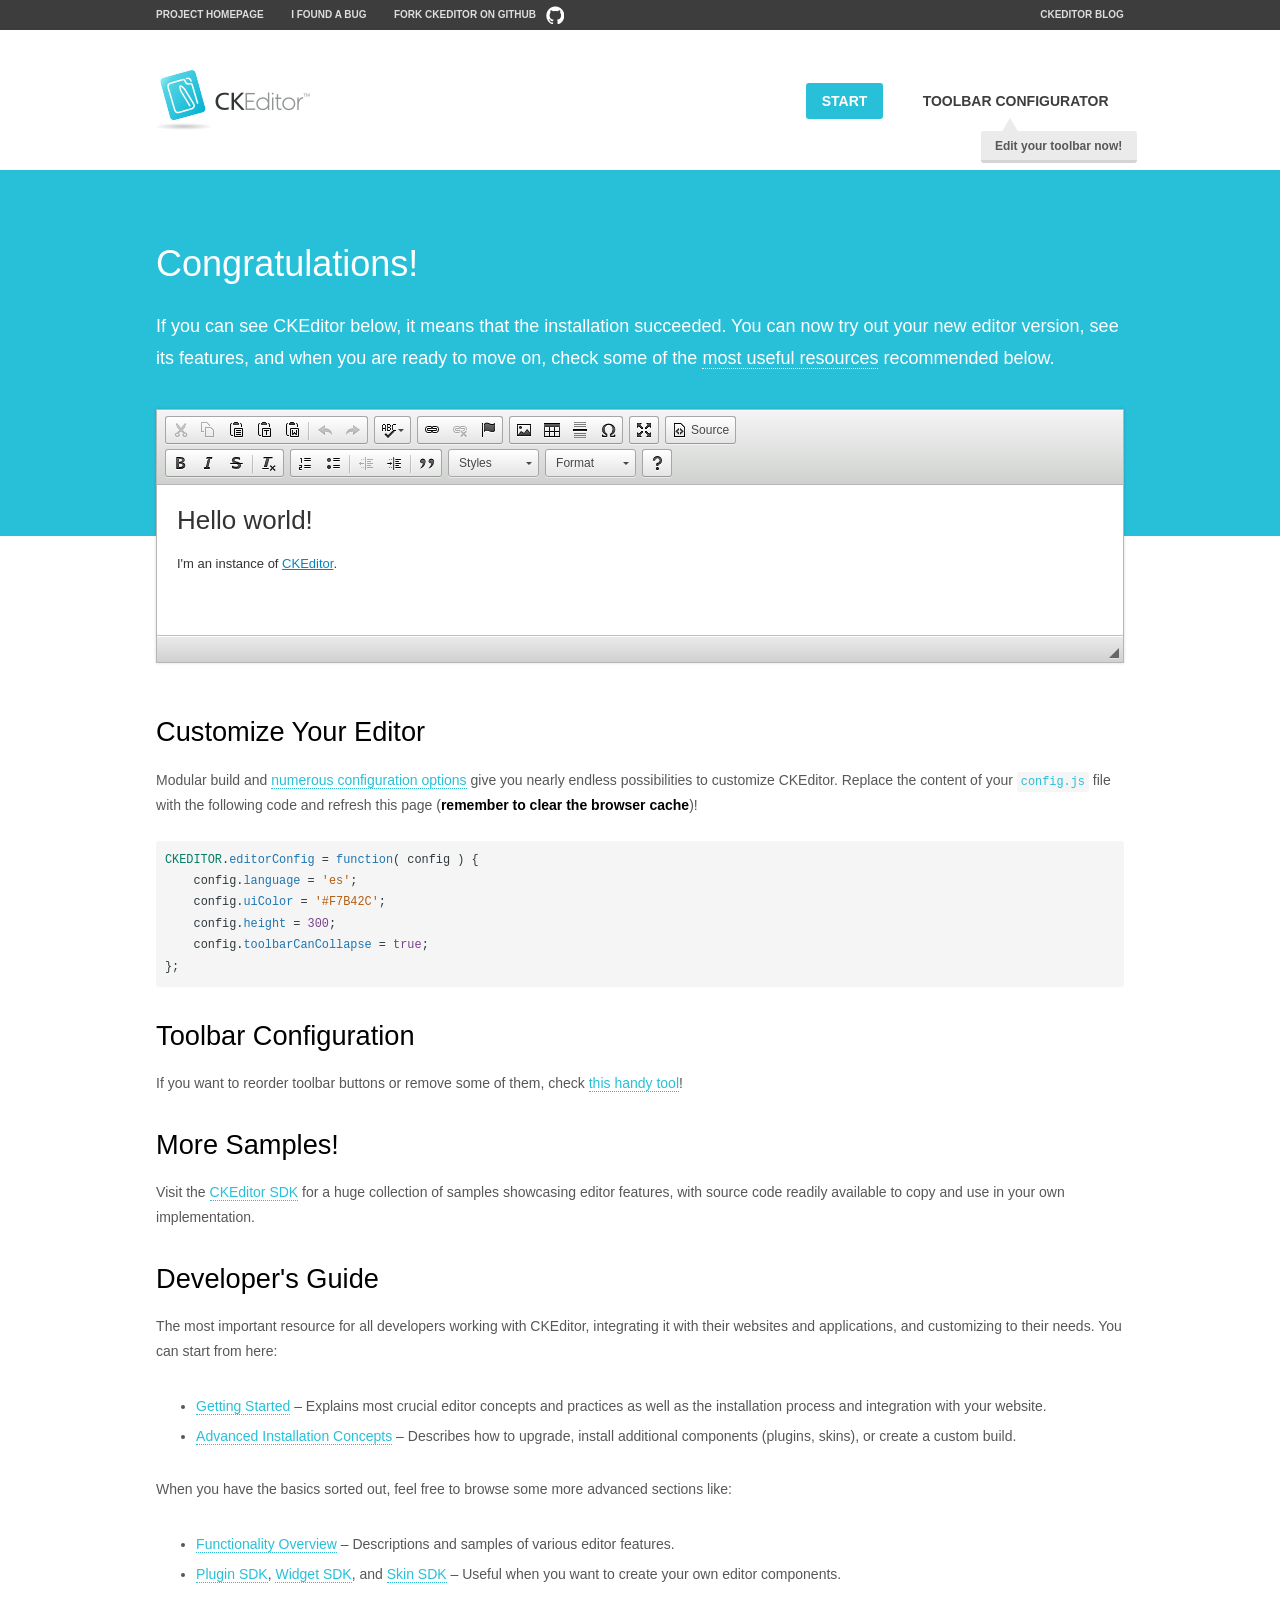
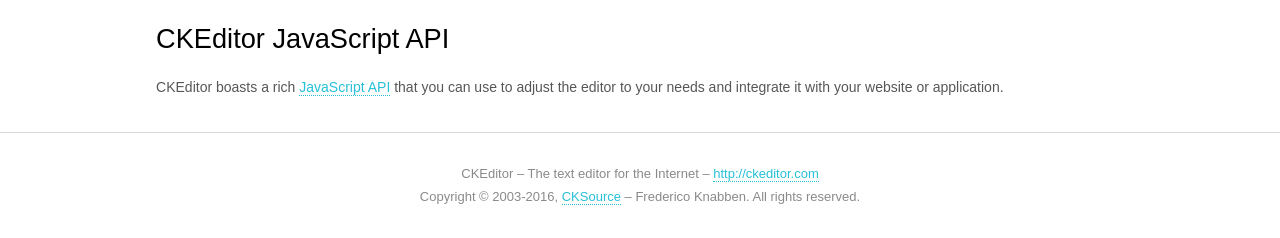
<file: Dashboard/plugins/ckeditor/samples/index.html>
<!DOCTYPE html>
<!--
Copyright (c) 2003-2016, CKSource - Frederico Knabben. All rights reserved.
For licensing, see LICENSE.md or http://ckeditor.com/license
-->
<html>
<head>
	<meta charset="utf-8">
	<title>CKEditor Sample</title>
	<script src="../ckeditor.js"></script>
	<script src="js/sample.js"></script>
	<link rel="stylesheet" href="css/samples.css">
	<link rel="stylesheet" href="toolbarconfigurator/lib/codemirror/neo.css">
</head>
<body id="main">

<nav class="navigation-a">
	<div class="grid-container">
		<ul class="navigation-a-left grid-width-70">
			<li><a href="http://ckeditor.com">Project Homepage</a></li>
			<li><a href="http://dev.ckeditor.com/">I found a bug</a></li>
			<li><a href="http://github.com/ckeditor/ckeditor-dev" class="icon-pos-right icon-navigation-a-github">Fork CKEditor on GitHub</a></li>
		</ul>
		<ul class="navigation-a-right grid-width-30">
			<li><a href="http://ckeditor.com/blog-list">CKEditor Blog</a></li>
		</ul>
	</div>
</nav>

<header class="header-a">
	<div class="grid-container">
		<h1 class="header-a-logo grid-width-30">
			<a href="index.html"><img src="img/logo.png" alt="CKEditor Sample"></a>
		</h1>

		<nav class="navigation-b grid-width-70">
			<ul>
				<li><a href="index.html" class="button-a button-a-background">Start</a></li>
				<li><a href="toolbarconfigurator/index.html" class="button-a">Toolbar configurator <span class="balloon-a balloon-a-nw">Edit your toolbar now!</span></a></li>
			</ul>
		</nav>
	</div>
</header>

<main>
	<div class="adjoined-top">
		<div class="grid-container">
			<div class="content grid-width-100">
				<h1>Congratulations!</h1>
				<p>
					If you can see CKEditor below, it means that the installation succeeded.
					You can now try out your new editor version, see its features, and when you are ready to move on, check some of the <a href="#sample-customize">most useful resources</a> recommended below.
				</p>
			</div>
		</div>
	</div>
	<div class="adjoined-bottom">
		<div class="grid-container">
			<div class="grid-width-100">
				<div id="editor">
					<h1>Hello world!</h1>
					<p>I'm an instance of <a href="http://ckeditor.com">CKEditor</a>.</p>
				</div>
			</div>
		</div>
	</div>

	<div class="grid-container">
		<div class="content grid-width-100">
			<section id="sample-customize">
				<h2>Customize Your Editor</h2>
				<p>Modular build and <a href="http://docs.ckeditor.com/#!/guide/dev_configuration">numerous configuration options</a> give you nearly endless possibilities to customize CKEditor. Replace the content of your <code><a href="../config.js">config.js</a></code> file with the following code and refresh this page (<strong>remember to clear the browser cache</strong>)!</p>
		<pre class="cm-s-neo CodeMirror"><code><span style="padding-right: 0.1px;"><span class="cm-variable">CKEDITOR</span>.<span class="cm-property">editorConfig</span> <span class="cm-operator">=</span> <span class="cm-keyword">function</span>( <span class="cm-def">config</span> ) {</span>
<span style="padding-right: 0.1px;"><span class="cm-tab">	</span><span class="cm-variable-2">config</span>.<span class="cm-property">language</span> <span class="cm-operator">=</span> <span class="cm-string">'es'</span>;</span>
<span style="padding-right: 0.1px;"><span class="cm-tab">	</span><span class="cm-variable-2">config</span>.<span class="cm-property">uiColor</span> <span class="cm-operator">=</span> <span class="cm-string">'#F7B42C'</span>;</span>
<span style="padding-right: 0.1px;"><span class="cm-tab">	</span><span class="cm-variable-2">config</span>.<span class="cm-property">height</span> <span class="cm-operator">=</span> <span class="cm-number">300</span>;</span>
<span style="padding-right: 0.1px;"><span class="cm-tab">	</span><span class="cm-variable-2">config</span>.<span class="cm-property">toolbarCanCollapse</span> <span class="cm-operator">=</span> <span class="cm-atom">true</span>;</span>
<span style="padding-right: 0.1px;">};</span></code></pre>
			</section>

			<section>
				<h2>Toolbar Configuration</h2>
				<p>If you want to reorder toolbar buttons or remove some of them, check <a href="toolbarconfigurator/index.html">this handy tool</a>!</p>
			</section>

			<section>
				<h2>More Samples!</h2>
				<p>Visit the <a href="http://sdk.ckeditor.com">CKEditor SDK</a> for a huge collection of samples showcasing editor features, with source code readily available to copy and use in your own implementation.</p>
			</section>

			<section>
				<h2>Developer's Guide</h2>
				<p>The most important resource for all developers working with CKEditor, integrating it with their websites and applications, and customizing to their needs. You can start from here:</p>
				<ul>
					<li><a href="http://docs.ckeditor.com/#!/guide/dev_installation">Getting Started</a> &ndash; Explains most crucial editor concepts and practices as well as the installation process and integration with your website.</li>
					<li><a href="http://docs.ckeditor.com/#!/guide/dev_advanced_installation">Advanced Installation Concepts</a> &ndash; Describes how to upgrade, install additional components (plugins, skins), or create a custom build.</li>
				</ul>
					<p>When you have the basics sorted out, feel free to browse some more advanced sections like:</p>
				<ul>
					<li><a href="http://docs.ckeditor.com/#!/guide/dev_features">Functionality Overview</a> &ndash; Descriptions and samples of various editor features.</li>
					<li><a href="http://docs.ckeditor.com/#!/guide/plugin_sdk_intro">Plugin SDK</a>, <a href="http://docs.ckeditor.com/#!/guide/widget_sdk_intro">Widget SDK</a>, and <a href="http://docs.ckeditor.com/#!/guide/skin_sdk_intro">Skin SDK</a> &ndash; Useful when you want to create your own editor components.</li>
				</ul>
			</section>

			<section>
				<h2>CKEditor JavaScript API</h2>
				<p>CKEditor boasts a rich <a href="http://docs.ckeditor.com/#!/api">JavaScript API</a> that you can use to adjust the editor to your needs and integrate it with your website or application.</p>
			</section>
		</div>
	</div>
</main>

<footer class="footer-a grid-container">
	<div class="grid-container">
		<p class="grid-width-100">
			CKEditor &ndash; The text editor for the Internet &ndash; <a class="samples" href="http://ckeditor.com/">http://ckeditor.com</a>
		</p>
		<p class="grid-width-100" id="copy">
			Copyright &copy; 2003-2016, <a class="samples" href="http://cksource.com/">CKSource</a> &ndash; Frederico Knabben. All rights reserved.
		</p>
	</div>
</footer>
<script>
	initSample();
</script>

</body>
</html>
</file>
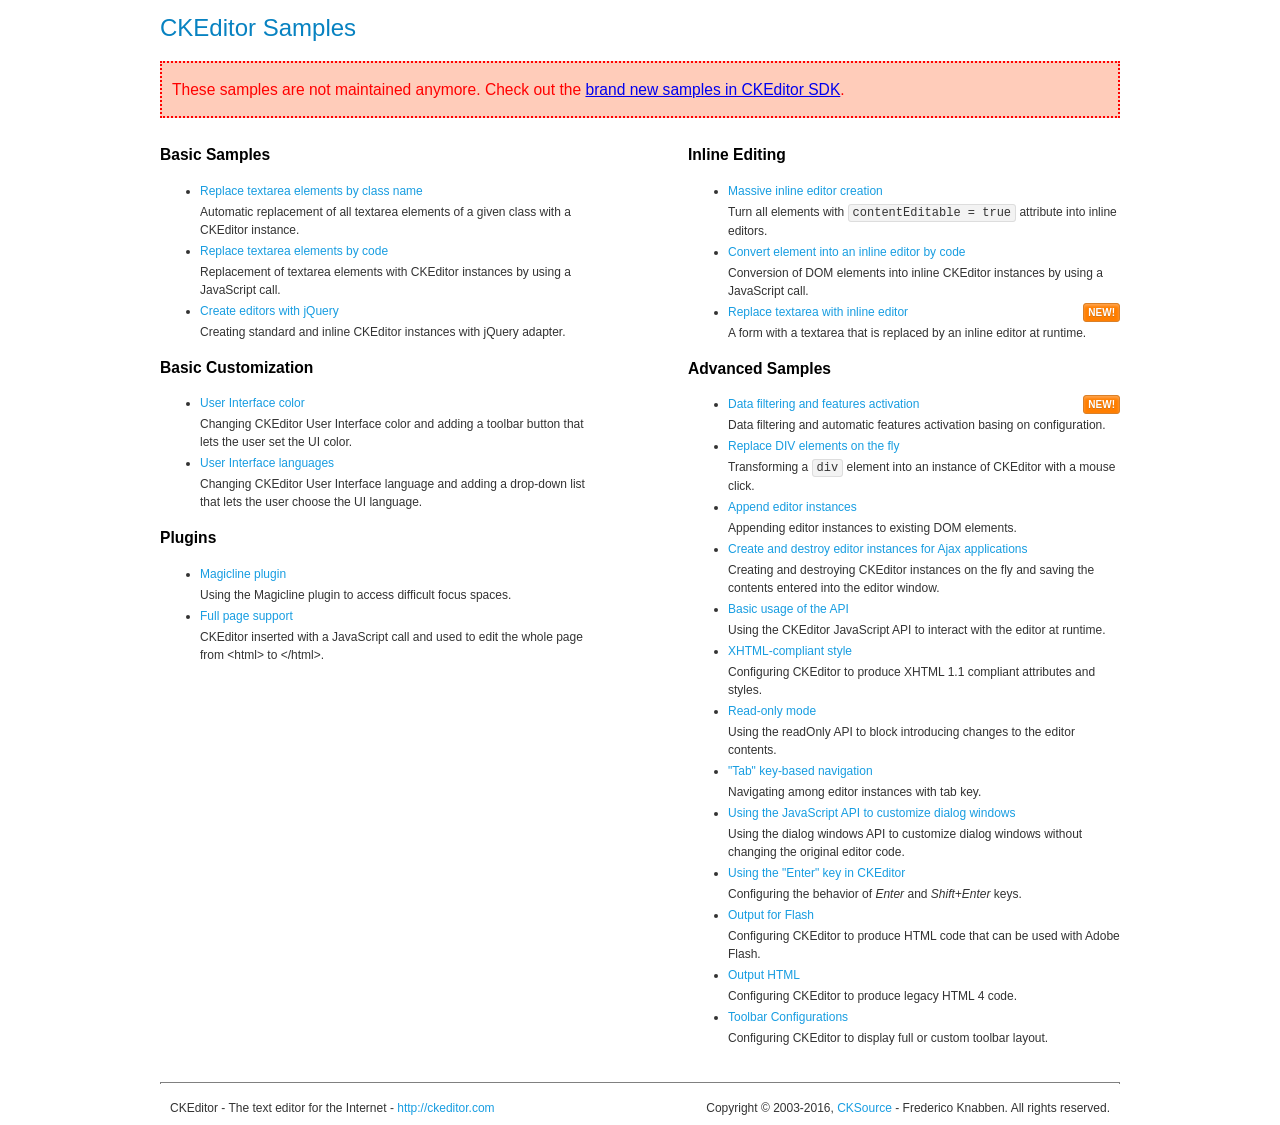
<file: Dashboard/plugins/ckeditor/samples/old/index.html>
<!DOCTYPE html>
<!--
Copyright (c) 2003-2016, CKSource - Frederico Knabben. All rights reserved.
For licensing, see LICENSE.md or http://ckeditor.com/license
-->
<html>
<head>
	<meta charset="utf-8">
	<title>CKEditor Samples</title>
	<link rel="stylesheet" href="sample.css">
</head>
<body>
	<h1 class="samples">
		CKEditor Samples
	</h1>
	<div class="warning deprecated">
		These samples are not maintained anymore. Check out the <a href="http://sdk.ckeditor.com/">brand new samples in CKEditor SDK</a>.
	</div>
	<div class="twoColumns">
		<div class="twoColumnsLeft">
			<h2 class="samples">
				Basic Samples
			</h2>
			<dl class="samples">
				<dt><a class="samples" href="replacebyclass.html">Replace textarea elements by class name</a></dt>
				<dd>Automatic replacement of all textarea elements of a given class with a CKEditor instance.</dd>

				<dt><a class="samples" href="replacebycode.html">Replace textarea elements by code</a></dt>
				<dd>Replacement of textarea elements with CKEditor instances by using a JavaScript call.</dd>

				<dt><a class="samples" href="jquery.html">Create editors with jQuery</a></dt>
				<dd>Creating standard and inline CKEditor instances with jQuery adapter.</dd>
			</dl>

			<h2 class="samples">
				Basic Customization
			</h2>
			<dl class="samples">
				<dt><a class="samples" href="uicolor.html">User Interface color</a></dt>
				<dd>Changing CKEditor User Interface color and adding a toolbar button that lets the user set the UI color.</dd>

				<dt><a class="samples" href="uilanguages.html">User Interface languages</a></dt>
				<dd>Changing CKEditor User Interface language and adding a drop-down list that lets the user choose the UI language.</dd>
			</dl>


			<h2 class="samples">Plugins</h2>
<dl class="samples">
<dt><a class="samples" href="magicline/magicline.html">Magicline plugin</a></dt>
<dd>Using the Magicline plugin to access difficult focus spaces.</dd>

<dt><a class="samples" href="wysiwygarea/fullpage.html">Full page support</a></dt>
<dd>CKEditor inserted with a JavaScript call and used to edit the whole page from &lt;html&gt; to &lt;/html&gt;.</dd>
</dl>
		</div>
		<div class="twoColumnsRight">
			<h2 class="samples">
				Inline Editing
			</h2>
			<dl class="samples">
				<dt><a class="samples" href="inlineall.html">Massive inline editor creation</a></dt>
				<dd>Turn all elements with <code>contentEditable = true</code> attribute into inline editors.</dd>

				<dt><a class="samples" href="inlinebycode.html">Convert element into an inline editor by code</a></dt>
				<dd>Conversion of DOM elements into inline CKEditor instances by using a JavaScript call.</dd>

				<dt><a class="samples" href="inlinetextarea.html">Replace textarea with inline editor</a> <span class="new">New!</span></dt>
				<dd>A form with a textarea that is replaced by an inline editor at runtime.</dd>

				
			</dl>

			<h2 class="samples">
				Advanced Samples
			</h2>
			<dl class="samples">
				<dt><a class="samples" href="datafiltering.html">Data filtering and features activation</a> <span class="new">New!</span></dt>
				<dd>Data filtering and automatic features activation basing on configuration.</dd>

				<dt><a class="samples" href="divreplace.html">Replace DIV elements on the fly</a></dt>
				<dd>Transforming a <code>div</code> element into an instance of CKEditor with a mouse click.</dd>

				<dt><a class="samples" href="appendto.html">Append editor instances</a></dt>
				<dd>Appending editor instances to existing DOM elements.</dd>

				<dt><a class="samples" href="ajax.html">Create and destroy editor instances for Ajax applications</a></dt>
				<dd>Creating and destroying CKEditor instances on the fly and saving the contents entered into the editor window.</dd>

				<dt><a class="samples" href="api.html">Basic usage of the API</a></dt>
				<dd>Using the CKEditor JavaScript API to interact with the editor at runtime.</dd>

				<dt><a class="samples" href="xhtmlstyle.html">XHTML-compliant style</a></dt>
				<dd>Configuring CKEditor to produce XHTML 1.1 compliant attributes and styles.</dd>

				<dt><a class="samples" href="readonly.html">Read-only mode</a></dt>
				<dd>Using the readOnly API to block introducing changes to the editor contents.</dd>

				<dt><a class="samples" href="tabindex.html">"Tab" key-based navigation</a></dt>
				<dd>Navigating among editor instances with tab key.</dd>


				
<dt><a class="samples" href="dialog/dialog.html">Using the JavaScript API to customize dialog windows</a></dt>
<dd>Using the dialog windows API to customize dialog windows without changing the original editor code.</dd>

<dt><a class="samples" href="enterkey/enterkey.html">Using the &quot;Enter&quot; key in CKEditor</a></dt>
<dd>Configuring the behavior of <em>Enter</em> and <em>Shift+Enter</em> keys.</dd>

<dt><a class="samples" href="htmlwriter/outputforflash.html">Output for Flash</a></dt>
<dd>Configuring CKEditor to produce HTML code that can be used with Adobe Flash.</dd>

<dt><a class="samples" href="htmlwriter/outputhtml.html">Output HTML</a></dt>
<dd>Configuring CKEditor to produce legacy HTML 4 code.</dd>

<dt><a class="samples" href="toolbar/toolbar.html">Toolbar Configurations</a></dt>
<dd>Configuring CKEditor to display full or custom toolbar layout.</dd>

			</dl>
		</div>
	</div>
	<div id="footer">
		<hr>
		<p>
			CKEditor - The text editor for the Internet - <a class="samples" href="http://ckeditor.com/">http://ckeditor.com</a>
		</p>
		<p id="copy">
			Copyright &copy; 2003-2016, <a class="samples" href="http://cksource.com/">CKSource</a> - Frederico Knabben. All rights reserved.
		</p>
	</div>
</body>
</html>
</file>
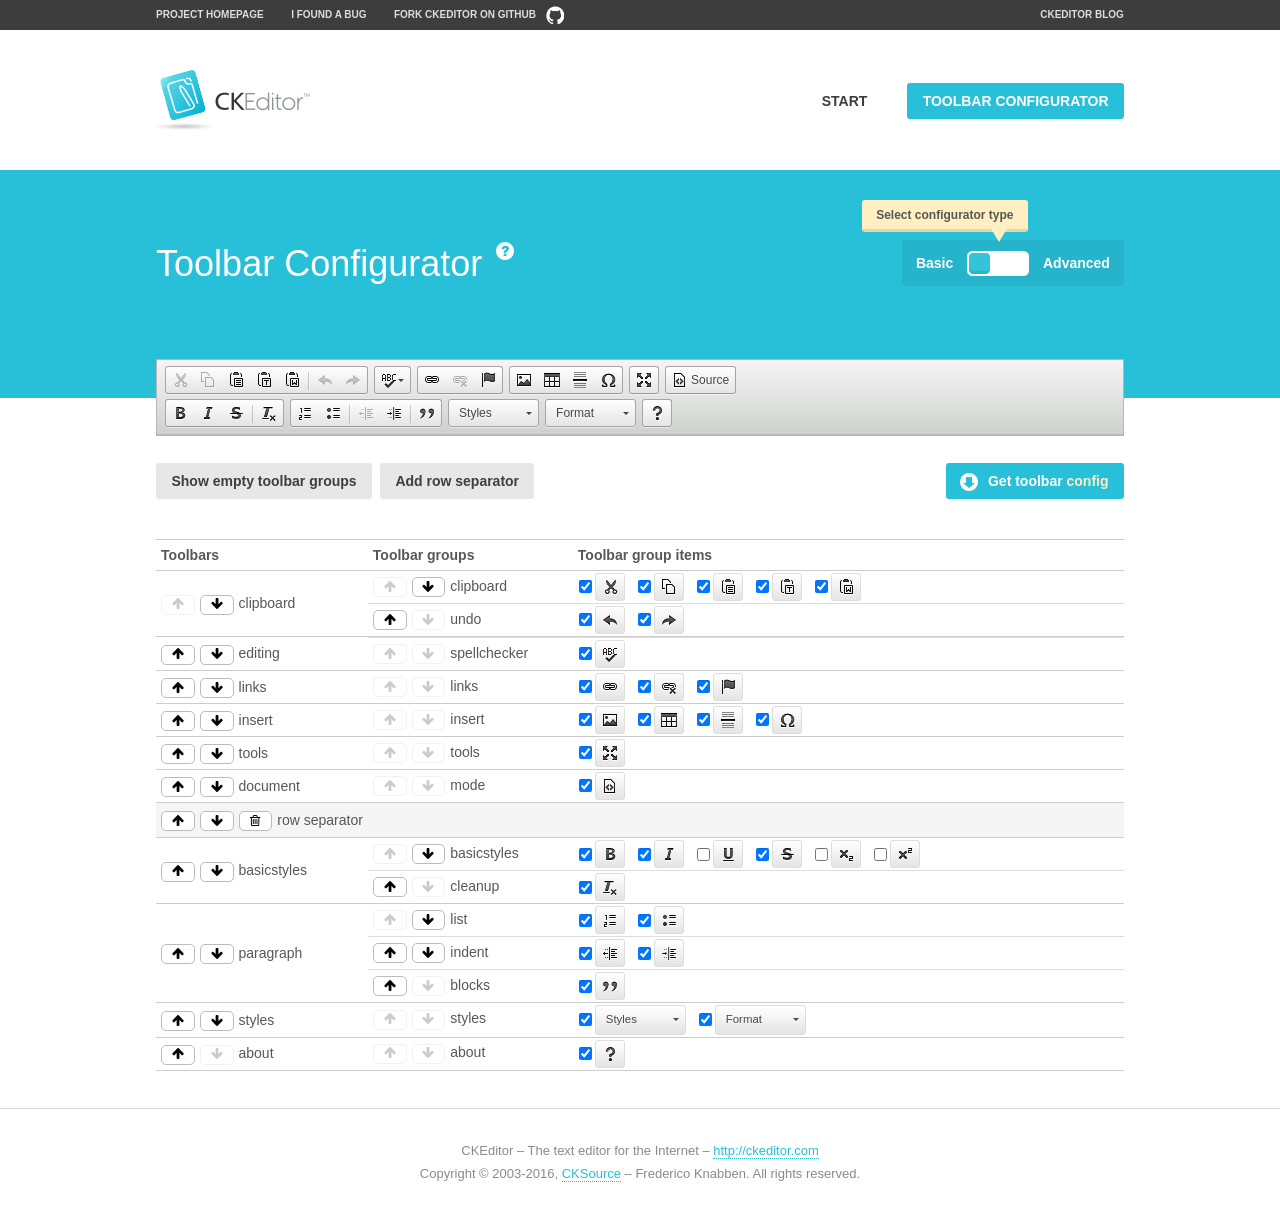
<file: Dashboard/plugins/ckeditor/samples/toolbarconfigurator/index.html>
<!DOCTYPE html>
<!--
Copyright (c) 2003-2016, CKSource - Frederico Knabben. All rights reserved.
For licensing, see LICENSE.md or http://ckeditor.com/license
-->
<!--[if IE 8]><html class="ie8"><![endif]-->
<!--[if gt IE 8]><html><![endif]-->
<!--[if !IE]><!--><html><!--<![endif]-->
<head>
	<meta charset="utf-8">
	<title>Toolbar Configurator</title>
	<script src="../../ckeditor.js"></script>
	<script>
		if ( CKEDITOR.env.ie && CKEDITOR.env.version < 9 )
			CKEDITOR.tools.enableHtml5Elements( document );
	</script>
	<link rel="stylesheet" href="lib/codemirror/codemirror.css">
	<link rel="stylesheet" href="lib/codemirror/show-hint.css">
	<link rel="stylesheet" href="lib/codemirror/neo.css">
	<link rel="stylesheet" href="css/fontello.css">
	<link rel="stylesheet" href="../css/samples.css">
</head>
<body id="toolbar">

<nav class="navigation-a">
	<div class="grid-container">
		<ul class="navigation-a-left grid-width-70">
			<li><a href="http://ckeditor.com">Project Homepage</a></li>
			<li><a href="http://dev.ckeditor.com/">I found a bug</a></li>
			<li><a href="http://github.com/ckeditor/ckeditor-dev" class="icon-pos-right icon-navigation-a-github">Fork CKEditor on GitHub</a></li>
		</ul>
		<ul class="navigation-a-right grid-width-30">
			<li><a href="http://ckeditor.com/blog-list">CKEditor Blog</a></li>
		</ul>
	</div>
</nav>

<header class="header-a">
	<div class="grid-container">
		<h1 class="header-a-logo grid-width-30">
			<a href="../index.html"><img src="../img/logo.png" alt="CKEditor Logo"></a>
		</h1>
		<nav class="navigation-b grid-width-70">
			<ul>
				<li><a href="../index.html"  class="button-a">Start</a></li>
				<li><a href="index.html"  class="button-a button-a-background">Toolbar configurator</a></li>
			</ul>
		</nav>
	</div>
</header>

<main>
	<div class="adjoined-top">
		<div class="grid-container">
			<div class="content grid-width-100">
				<div class="grid-container-nested">
					<h1 class="grid-width-60">
						Toolbar Configurator
						<a href="#help-content" type="button" title="Configurator help" id="help" class="button-a button-a-background button-a-no-text icon-pos-left icon-question-mark">Help</a>
					</h1>

					<div class="grid-width-40 grid-switch-magic">
						<div class="switch">
							<span class="balloon-a balloon-a-se">Select configurator type</span>
							<input type="radio" name="radio" data-num="1" id="radio-basic" />
							<input type="radio" name="radio" data-num="2" id="radio-advanced" />
							<label data-for="1" for="radio-basic">Basic</label>
							<span class="switch-inner">
								<span class="handler"></span>
							</span>
							<label data-for="2" for="radio-advanced">Advanced</label>
						</div>
					</div>
				</div>
			</div>
		</div>
	</div>
	<div class="adjoined-bottom">
		<div class="grid-container">
			<div class="grid-width-100">
				<div class="editors-container">
					<div id="editor-basic"></div>
					<div id="editor-advanced"></div>
				</div>
			</div>
		</div>
	</div>

	<div class="grid-container configurator">
		<div class="content grid-width-100">
			<div class="configurator">
				<div>
					<div id="toolbarModifierWrapper"></div>
				</div>
			</div>
		</div>
	</div>

	<div id="help-content">
		<div class="grid-container">
			<div class="grid-width-100">
				<h2>What Am I Doing Here?</h2>

				<div class="grid-container grid-container-nested">
					<div class="basic">
						<div class="grid-width-50">
							<p>Arrange <a href="http://docs.ckeditor.com/#!/api/CKEDITOR.config-cfg-toolbarGroups">toolbar groups</a>, toggle <a href="http://docs.ckeditor.com/#!/api/CKEDITOR.config-cfg-removeButtons">button visibility</a> according to your needs and get your toolbar configuration.</p>
							<p>You can replace the content of the <a href="../../config.js"><code>config.js</code></a> file with the generated configuration. If you already set some configuration options you will need to merge both configurations.</p>
						</div>
						<div class="grid-width-50">
							<p>Read more about different ways of <a href="http://docs.ckeditor.com/#!/guide/dev_configuration">setting configuration</a> and do not forget about <strong>clearing browser cache</strong>.</p>
							<p>Arranging toolbar groups is the recommended way of configuring the toolbar, but if you need more freedom you can use the <a href="#advanced">advanced configurator</a>.</p>
						</div>
					</div>
					<div class="advanced" style="display: none;">
						<div class="grid-width-50">
							<p>With this code editor you can edit your <a href="http://docs.ckeditor.com/#!/api/CKEDITOR.config-cfg-toolbar">toolbar configuration</a> live.</p>
							<p>You can replace the content of the <a href="../../config.js"><code>config.js</code></a> file with the generated configuration. If you already set some configuration options you will need to merge both configurations.</p>
						</div>
						<div class="grid-width-50">
							<p>Read more about different ways of <a href="http://docs.ckeditor.com/#!/guide/dev_configuration">setting configuration</a> and do not forget about <strong>clearing browser cache</strong>.</p>
						</div>
					</div>
				</div>

				<p class="grid-container grid-container-nested">
					<button type="button" class="help-content-close grid-width-100 button-a button-a-background">Got it. Let's play!</button>
				</p>
			</div>
		</div>
	</div>
</main>

<footer class="footer-a grid-container">
	<p class="grid-width-100">
		CKEditor &ndash; The text editor for the Internet &ndash; <a class="samples" href="http://ckeditor.com/">http://ckeditor.com</a>
	</p>
	<p class="grid-width-100" id="copy">
		Copyright &copy; 2003-2016, <a class="samples" href="http://cksource.com/">CKSource</a> &ndash; Frederico Knabben. All rights reserved.
	</p>
</footer>

<script src="lib/codemirror/codemirror.js"></script>
<script src="lib/codemirror/javascript.js"></script>
<script src="lib/codemirror/show-hint.js"></script>

<script src="js/fulltoolbareditor.js"></script>
<script src="js/abstracttoolbarmodifier.js"></script>
<script src="js/toolbarmodifier.js"></script>
<script src="js/toolbartextmodifier.js"></script>
<script src="../js/sf.js"></script>

<script>
	( function() {
		'use strict';

		var mode = ( window.location.hash.substr( 1 ) === 'advanced' ) ? 'advanced' : 'basic',
			configuratorSection = CKEDITOR.document.findOne( 'main > .grid-container.configurator' ),
			basicInstruction = CKEDITOR.document.findOne( '#help-content .basic' ),
			advancedInstruction = CKEDITOR.document.findOne( '#help-content .advanced' ),

			// Configurator mode switcher.
			modeSwitchBasic = CKEDITOR.document.getById( 'radio-basic' ),
			modeSwitchAdvanced = CKEDITOR.document.getById( 'radio-advanced' );

		// Initial setup
		function updateSwitcher() {
			if ( mode === 'advanced' ) {
				modeSwitchAdvanced.$.checked = true;
			} else {
				modeSwitchBasic.$.checked = true;
			}
		}

		updateSwitcher();

		CKEDITOR.document.getWindow().on( 'hashchange', function( e ) {
			var hash = window.location.hash.substr( 1 );
			if ( !( hash === 'advanced' || hash === 'basic' ) ) {
				return;
			}
			mode = hash;
			onToolbarsDone( mode );
		} );

		CKEDITOR.document.getWindow().on( 'resize', function() {
			updateToolbar( ( mode === 'basic' ? toolbarModifier : toolbarTextModifier )[ 'editorInstance' ] );
		} );

		function onRefresh( modifier ) {
			modifier = modifier || this;

			if ( mode === 'basic' && modifier instanceof ToolbarConfigurator.ToolbarTextModifier ) {
				return;
			}

			// CodeMirror container becomes visible, so we need to refresh and to avoid rendering problems.
			if ( mode === 'advanced' && modifier instanceof ToolbarConfigurator.ToolbarTextModifier ) {
				modifier.codeContainer.refresh();
			}

			updateToolbar( modifier.editorInstance );
		}

		function updateToolbar( editor ) {
			var editorContainer = editor.container;

			// Not always editor is loaded.
			if ( !editorContainer ) {
				return;
			}

			var displayStyle = editorContainer.getStyle( 'display' );

			editorContainer.setStyle( 'display', 'block' );

			var newHeight = editorContainer.getSize( 'height' );

			var newMarginTop = parseInt( editorContainer.getComputedStyle( 'margin-top' ), 10 );
			newMarginTop = ( isNaN( newMarginTop ) ? 0 : Number( newMarginTop ) );

			var newMarginBottom = parseInt( editorContainer.getComputedStyle( 'margin-bottom' ), 10 );
			newMarginBottom = ( isNaN( newMarginBottom ) ? 0 : Number( newMarginBottom ) );

			var result = newHeight + newMarginTop + newMarginBottom;

			editorContainer.setStyle( 'display', displayStyle );

			editor.container.getAscendant( 'div' ).setStyle( 'height', result + 'px' );
		}

		var toolbarModifier = new ToolbarConfigurator.ToolbarModifier( 'editor-basic' );

		var done = 0;
		toolbarModifier.init( onToolbarInit );
		toolbarModifier.onRefresh = onRefresh;

		CKEDITOR.document.getById( 'toolbarModifierWrapper' ).append( toolbarModifier.mainContainer );

		var toolbarTextModifier = new ToolbarConfigurator.ToolbarTextModifier( 'editor-advanced' );
		toolbarTextModifier.init( onToolbarInit );
		toolbarTextModifier.onRefresh = onRefresh;

		function onToolbarInit() {
			if ( ++done === 2 ) {
				onToolbarsDone();

				positionSticky.watch( CKEDITOR.document.findOne( '.toolbar' ), function() {
					return mode === 'advanced';
				} );
			}
		}

		function onToolbarsDone() {
			if ( mode === 'basic' ) {
				toggleModeBasic( false );
			} else {
				toggleModeAdvanced( false );
			}

			updateSwitcher();

			setTimeout( function() {
				CKEDITOR.document.findOne( '.editors-container' ).addClass( 'active' );
				CKEDITOR.document.findOne( '#toolbarModifierWrapper' ).addClass( 'active' );
			}, 200 );
		}

		CKEDITOR.document.getById( 'toolbarModifierWrapper' ).append( toolbarTextModifier.mainContainer );

		function toogleModeSwitch( onElement, offElement, onModifier, offModifier ) {
			onElement.addClass( 'fancy-button-active' );
			offElement.removeClass( 'fancy-button-active' );

			onModifier.showUI();
			offModifier.hideUI();
		}

		function toggleModeBasic( callOnRefresh ) {
			callOnRefresh = ( callOnRefresh !== false );
			mode = 'basic';
			window.location.hash = '#basic';
			toogleModeSwitch( modeSwitchBasic, modeSwitchAdvanced, toolbarModifier, toolbarTextModifier );

			configuratorSection.removeClass( 'freed-width' );
			basicInstruction.show();
			advancedInstruction.hide();

			callOnRefresh && onRefresh( toolbarModifier );
		}

		function toggleModeAdvanced( callOnRefresh ) {
			callOnRefresh = ( callOnRefresh !== false );
			mode = 'advanced';
			window.location.hash = '#advanced';
			toogleModeSwitch( modeSwitchAdvanced, modeSwitchBasic, toolbarTextModifier, toolbarModifier );

			configuratorSection.addClass( 'freed-width' );
			advancedInstruction.show();
			basicInstruction.hide();

			callOnRefresh && onRefresh( toolbarTextModifier );
		}

		modeSwitchBasic.on( 'click', toggleModeBasic );
		modeSwitchAdvanced.on( 'click', toggleModeAdvanced );

		//
		// Position:sticky for the toolbar.
		//

		// Will make elements behave like they were styled with position:sticky.
		var positionSticky = {
			// Store object: {
			// 		element: CKEDITOR.dom.element, // Element which will float.
			// 		placeholder: CKEDITOR.dom.element, // Placeholder which is place to prevent page bounce.
			// 		isFixed: boolean // Whether element float now.
			// }
			watched: [],

			active: [],

			staticContainer: null,

			init: function() {
				var element = CKEDITOR.dom.element.createFromHtml(
					'<div class="staticContainer">' +
						'<div class="grid-container" >' +
							'<div class="grid-width-100">' +
								'<div class="inner"></div>' +
							'</div>' +
						'</div>' +
					'</div>' );

				this.staticContainer = element.findOne( '.inner' );

				CKEDITOR.document.getBody().append( element );
			},

			watch: function( element, preventFunc ) {
				this.watched.push( {
					element: element,
					placeholder: new CKEDITOR.dom.element( 'div' ),
					isFixed: false,
					preventFunc: preventFunc
				} );
			},

			checkAll: function() {
				for ( var i = 0; i < this.watched.length; i++ ) {
					this.check( this.watched[ i ] );
				}
			},

			check: function( element ) {
				var isFixed = element.isFixed;
				var shouldBeFixed = this.shouldBeFixed( element );

				// Nothing to be done.
				if ( isFixed === shouldBeFixed ) {
					return;
				}

				var placeholder = element.placeholder;

				if ( isFixed ) {
					// Unfixing.

					element.element.insertBefore( placeholder );
					placeholder.remove();

					element.element.removeStyle( 'margin' );

					this.active.splice( CKEDITOR.tools.indexOf( this.active, element ), 1 );

				} else {
					// Fixing.
					placeholder.setStyle( 'width', element.element.getSize( 'width' ) + 'px' );
					placeholder.setStyle( 'height', element.element.getSize( 'height' ) + 'px' );
					placeholder.setStyle( 'margin-bottom', element.element.getComputedStyle( 'margin-bottom' ) );
					placeholder.setStyle( 'display', element.element.getComputedStyle( 'display' ) );
					placeholder.insertAfter( element.element );

					this.staticContainer.append( element.element );

					this.active.push( element );
				}

				element.isFixed = !element.isFixed;
			},

			shouldBeFixed: function( element ) {
				if ( element.preventFunc && element.preventFunc() ) {
					return false;
				}

				// If element is already fixed we are checking it's placeholder.
				var related = ( element.isFixed ? element.placeholder : element.element ),
					clientRect = related.$.getBoundingClientRect(),
					staticHeight = this.staticContainer.getSize('height' ),
					elemHeight = element.element.getSize( 'height' );

				if ( element.isFixed ) {
					return ( clientRect.top + elemHeight < staticHeight );
				} else {
					return ( clientRect.top < staticHeight );
				}
			}
		};

		positionSticky.init();

		CKEDITOR.document.getWindow().on( 'scroll',
			new CKEDITOR.tools.eventsBuffer( 100, positionSticky.checkAll, positionSticky ).input
		);

		// Make the toolbar sticky.
		positionSticky.watch( CKEDITOR.document.findOne( '.editors-container' ) );

		// Help button and help-content.
		( function() {
			var helpButton = CKEDITOR.document.getById( 'help' ),
				helpContent = CKEDITOR.document.getById( 'help-content' );

			// Don't show help button on IE8 because it's unsupported by Pico Modal.
			if ( CKEDITOR.env.ie && CKEDITOR.env.version == 8 ) {
				helpButton.hide();
			} else {
				// Display help modal when the button is clicked.
				helpButton.on( 'click', function( evt ) {
					SF.modal( {
						// Clone modal content from DOM.
						content: helpContent.getHtml(),

						afterCreate: function( modal ) {
							// Enable modal content button to close the modal.
							new CKEDITOR.dom.element( modal.modalElem() ).findOne( '.help-content-close' ).once( 'click', modal.close );
						}
					} ).show();
				} );
			}
		} )();
	} )();
</script>
</body>
</html>
</file>
<file: Dashboard/plugins/ckeditor/samples/css/samples.css>
/**
 * @license Copyright (c) 2003-2016, CKSource - Frederico Knabben. All rights reserved.
 * For licensing, see LICENSE.md or http://ckeditor.com/license
 */
@media (max-width: 900px) {
  .global-is-mobile-hidden {
    display: none !important;
  }
}
article,
aside,
details,
figcaption,
figure,
footer,
header,
hgroup,
main,
menu,
nav,
section {
  display: block;
}
body,
html {
  margin: 0;
  padding: 0;
  font: 16px / 1.8 Arial, 'Helvetica Neue', Helvetica, sans-serif;
  font-weight: 300;
  color: #575757;
}
.grid-width-10 {
  width: 10%;
}
.grid-width-20 {
  width: 20%;
}
.grid-width-30 {
  width: 30%;
}
.grid-width-40 {
  width: 40%;
}
.grid-width-50 {
  width: 50%;
}
.grid-width-60 {
  width: 60%;
}
.grid-width-70 {
  width: 70%;
}
.grid-width-80 {
  width: 80%;
}
.grid-width-90 {
  width: 90%;
}
.grid-width-100 {
  width: 100%;
}
@media (max-width: 900px) {
  .grid-width-10,
  .grid-width-20,
  .grid-width-30,
  .grid-width-40,
  .grid-width-50,
  .grid-width-60,
  .grid-width-70,
  .grid-width-80,
  .grid-width-90,
  .grid-width-100 {
    width: 100%;
  }
}
*[class*="grid-width"] {
  -webkit-box-sizing: border-box;
  -moz-box-sizing: border-box;
  box-sizing: border-box;
  padding-left: 4%;
  padding-right: 4%;
  float: left;
}
*[class*="grid-width"]:after,
.grid-container:after,
*[class*="grid-width"]:before,
.grid-container:before {
  content: '';
  display: block;
  overflow: hidden;
  visibility: hidden;
  font-size: 0;
  line-height: 0;
  width: 0;
  height: 0;
}
*[class*="grid-width"]:after,
.grid-container:after {
  clear: both;
}
.grid-container {
  -webkit-box-sizing: border-box;
  -moz-box-sizing: border-box;
  box-sizing: border-box;
  margin-left: auto;
  margin-right: auto;
}
.grid-container-nested *[class*="grid-width"]:first-child {
  padding-left: 0;
}
.grid-container-nested *[class*="grid-width"]:last-child {
  padding-right: 0;
}
@media (max-width: 900px) {
  .grid-container-nested *[class*="grid-width"]:first-child {
    padding-left: 4%;
  }
  .grid-container-nested *[class*="grid-width"]:last-child {
    padding-right: 4%;
  }
}
.header-a {
  min-height: 140px;
  overflow: hidden;
}
.header-a .header-a-logo {
  margin: 40px 0 0;
}
@media (max-width: 900px) {
  .header-a .header-a-logo {
    text-align: center;
  }
}
.header-a .header-a-logo img {
  border: transparent;
}
.navigation-a {
  height: 30px;
  background: #3d3d3d;
  position: absolute;
  left: 0;
  right: 0;
  top: 0;
  padding: 0;
  overflow: hidden;
}
@media (max-width: 900px) {
  .navigation-a {
    text-align: center;
  }
}
.navigation-a ul {
  list-style: none;
  margin: 0;
  overflow: hidden;
}
.navigation-a ul li,
.navigation-a ul li a {
  display: inline-block;
}
@media (max-width: 900px) {
  .navigation-a ul {
    width: auto;
    text-overflow: ellipsis;
    white-space: nowrap;
    display: inline-block;
    float: none;
  }
  .navigation-a ul:before,
  .navigation-a ul:after {
    display: none;
  }
}
.navigation-a ul.navigation-a-left {
  text-align: left;
}
@media (max-width: 900px) {
  .navigation-a ul.navigation-a-left {
    padding-right: 0;
  }
}
.navigation-a ul.navigation-a-right {
  text-align: right;
}
@media (max-width: 900px) {
  .navigation-a ul.navigation-a-right {
    padding-left: 23px;
  }
}
.navigation-a ul li + li {
  margin-left: 23px;
}
.navigation-a ul li a {
  font-size: 10px;
  font-size: 0.625rem;
  line-height: 18px;
  line-height: 1.13rem;
  line-height: 30px;
  float: left;
  color: #dddddd;
  font-weight: bold;
  text-decoration: none;
  text-transform: uppercase;
}
.navigation-a ul li a:hover {
  cursor: pointer;
  color: #ffffff;
}
.icon-navigation-a-github:before,
.icon-navigation-a-github:after {
  background-image: url("[data-uri]");
}
.navigation-b {
  text-align: right;
  margin: 52px 0 0;
  overflow: visible;
}
@media (max-width: 900px) {
  .navigation-b {
    text-align: center;
    margin-top: 20px;
    padding: 0;
  }
}
.navigation-b ul {
  padding: 0;
  list-style: none;
  margin: 0;
  overflow: visible;
}
.navigation-b ul li,
.navigation-b ul li a {
  display: inline-block;
}
@media (max-width: 900px) {
  .navigation-b ul {
    display: table;
    width: 100%;
    padding-bottom: 1.5em;
  }
}
@media (max-width: 900px) {
  .navigation-b ul li {
    display: table-row;
  }
}
.navigation-b ul li + li {
  margin-left: 20px;
}
@media (max-width: 900px) {
  .navigation-b ul li + li {
    margin-left: 0;
  }
}
.navigation-b ul li a {
  -webkit-box-sizing: border-box;
  -moz-box-sizing: border-box;
  box-sizing: border-box;
  text-transform: uppercase;
  text-decoration: none;
  outline: none;
}
@media (max-width: 900px) {
  .navigation-b ul li a {
    width: 100%;
    -webkit-border-radius: 0;
    -webkit-background-clip: padding-box;
    -moz-border-radius: 0;
    -moz-background-clip: padding;
    border-radius: 0;
    background-clip: padding-box;
  }
}
.footer-a {
  font-size: 13px;
  font-size: 0.8125rem;
  line-height: 23.4px;
  line-height: 1.46rem;
  padding-top: 2.25em;
  padding-bottom: 2.25em;
  overflow: hidden;
  color: #8a8a8a;
}
.footer-a a {
  color: #27c0d8;
  text-decoration: none;
  border-bottom: 1px dotted #27c0d8;
}
.footer-a a:hover {
  color: #23adc2;
}
.footer-a p {
  margin: 0;
  display: inline-block;
  text-align: center;
}
.content {
  font-size: 14px;
  font-size: 0.875rem;
  line-height: 25.2px;
  line-height: 1.57rem;
  overflow: hidden;
  padding-top: 1.5em;
  padding-bottom: 1.5em;
}
.content p {
  margin: 0.75em 0;
}
.content ul,
.content ol,
.content pre,
.content blockquote,
.content textarea:not([class^="cke"]),
.content .cke {
  margin: 1.875em 0;
}
.content code,
.content kbd {
  -webkit-border-radius: 3px;
  -webkit-background-clip: padding-box;
  -moz-border-radius: 3px;
  -moz-background-clip: padding;
  border-radius: 3px;
  background-clip: padding-box;
  padding: 3px 4px;
}
.content pre,
.content code,
.content kbd,
.content blockquote {
  background: #f5f5f5;
}
.content blockquote,
.content pre {
  background: none;
  border-left: 4px solid #27c0d8;
  padding: 1.5em 2.25em;
}
.content p a,
.content ul a,
.content ol a,
.content blockquote a,
.content h1 a,
.content h2 a,
.content h3 a,
.content h4 a,
.content h5 a {
  color: #27c0d8;
  text-decoration: none;
  border-bottom: 1px dotted #27c0d8;
}
.content p a:hover,
.content ul a:hover,
.content ol a:hover,
.content blockquote a:hover,
.content h1 a:hover,
.content h2 a:hover,
.content h3 a:hover,
.content h4 a:hover,
.content h5 a:hover {
  color: #23adc2;
}
.content h1,
.content h2,
.content h3,
.content h4,
.content h5 {
  color: #000;
  font-weight: 100;
}
.content h1 code,
.content h2 code,
.content h3 code,
.content h4 code,
.content h5 code,
.content h1 kbd,
.content h2 kbd,
.content h3 kbd,
.content h4 kbd,
.content h5 kbd {
  font-size: inherit;
}
.content h1 a.content-heading-anchor,
.content h2 a.content-heading-anchor,
.content h3 a.content-heading-anchor,
.content h4 a.content-heading-anchor,
.content h5 a.content-heading-anchor {
  font-weight: 100;
  vertical-align: middle;
  opacity: 0;
  border: 0;
}
.content h1:hover a.content-heading-anchor,
.content h2:hover a.content-heading-anchor,
.content h3:hover a.content-heading-anchor,
.content h4:hover a.content-heading-anchor,
.content h5:hover a.content-heading-anchor {
  opacity: 1;
}
.content h1:target a,
.content h2:target a,
.content h3:target a,
.content h4:target a,
.content h5:target a {
  -webkit-animation: targetLinkOpacity 0.5s linear alternate;
  -moz-animation: targetLinkOpacity 0.5s linear alternate;
  -o-animation: targetLinkOpacity 0.5s linear alternate;
  animation: targetLinkOpacity 0.5s linear alternate;
  opacity: 1;
}
.content input,
.content select,
.content textarea:not([class^="cke"]) {
  -webkit-border-radius: 3px;
  -webkit-background-clip: padding-box;
  -moz-border-radius: 3px;
  -moz-background-clip: padding;
  border-radius: 3px;
  background-clip: padding-box;
  -webkit-box-shadow: inset 0 1px 1px rgba(0, 0, 0, 0.08);
  -moz-box-shadow: inset 0 1px 1px rgba(0, 0, 0, 0.08);
  box-shadow: inset 0 1px 1px rgba(0, 0, 0, 0.08);
  font: inherit;
  color: inherit;
  border: 1px solid #d9d9d9;
  padding: .2em .5em;
}
.content input:focus,
.content select:focus,
.content textarea:not([class^="cke"]):focus {
  border-color: #66afe9;
  outline: 0;
  -webkit-box-shadow: inset 0 1px 1px rgba(0, 0, 0, 0.08), 0 0 8px #93c6ef;
  -moz-box-shadow: inset 0 1px 1px rgba(0, 0, 0, 0.08), 0 0 8px #93c6ef;
  box-shadow: inset 0 1px 1px rgba(0, 0, 0, 0.08), 0 0 8px #93c6ef;
}
.content abbr {
  border-bottom: 1px dotted #666;
  cursor: pointer;
}
.content blockquote {
  font-style: italic;
  font-family: Georgia, Times, "Times New Roman", serif;
  font-size: 16px;
  font-size: 1rem;
  line-height: 28.8px;
  line-height: 1.8rem;
}
.content em {
  font-style: italic;
}
.content h1 {
  font-size: 36px;
  font-size: 2.25rem;
  line-height: 64.8px;
  line-height: 4.05rem;
  margin: 1.125em 0 0;
}
.content h2 {
  font-size: 27.2px;
  font-size: 1.7rem;
  line-height: 48.96px;
  line-height: 3.06rem;
  margin: 0.9em 0 0;
}
.content h3 {
  font-size: 24px;
  font-size: 1.5rem;
  line-height: 43.2px;
  line-height: 2.7rem;
  font-weight: 500;
  margin: 0.75em 0 0;
}
.content h4 {
  font-size: 19.2px;
  font-size: 1.2rem;
  line-height: 34.56px;
  line-height: 2.16rem;
  font-weight: 500;
  margin: 0.75em 0 0;
}
.content h5 {
  font-size: 17.6px;
  font-size: 1.1rem;
  line-height: 31.68px;
  line-height: 1.98rem;
  font-weight: 500;
  margin: 0.75em 0 0;
}
.content hr {
  border: 0;
  border-top: 4px solid #d9d9d9;
  margin: 1.5em 0;
}
.content input[type="text"] {
  height: 1.8em;
  line-height: 1.8em;
}
.content input[type="button"] {
  -webkit-appearance: button;
  -moz-appearance: button;
  appearance: button;
}
.content kbd {
  font-size: 12px;
  font-size: 0.75rem;
  line-height: 21.6px;
  line-height: 1.35rem;
  font-family: Arial, 'Helvetica Neue', Helvetica, sans-serif;
  padding: 2px 6px;
  -webkit-box-shadow: 0 0 4px #ffffff inset, 0 2px 0 #d9d9d9;
  -moz-box-shadow: 0 0 4px #ffffff inset, 0 2px 0 #d9d9d9;
  box-shadow: 0 0 4px #ffffff inset, 0 2px 0 #d9d9d9;
}
.content p img {
  vertical-align: middle;
}
.content p pre {
  padding: 1.5em;
}
.content pre {
  padding: 0;
  border: 0;
  tab-size: 4;
  -o-tab-size: 4;
  -moz-tab-size: 4;
}
.content pre,
.content code {
  font-size: 11.89px;
  font-size: 0.743rem;
  line-height: 21.4px;
  line-height: 1.34rem;
  font-family: Consolas, Menlo, Monaco, Lucida Console, Liberation Mono, DejaVu Sans Mono, Bitstream Vera Sans Mono, Courier New, monospace, serif;
}
.content pre a,
.content code a {
  border: 0;
}
.content pre code {
  padding: 0.75em;
  display: block;
}
.content strong {
  color: #000;
}
.content ul ul,
.content ol ul,
.content ul ol,
.content ol ol {
  margin: 0.75em 0;
}
.content ul li,
.content ol li {
  font-size: 14px;
  font-size: 0.875rem;
  line-height: 30.24px;
  line-height: 1.89rem;
}
.content textarea:not([class^="cke"]) {
  width: 100%;
}
.content div.todo {
  border: 2px dotted #444;
  padding: 10px;
  margin: 60px 0 10px 0;
  /* Remove me some day */
}
.content div.todo:before {
  content: "TODO";
  font-weight: bold;
}
body a.button-a,
body button.button-a,
body input.button-a {
  -webkit-border-radius: 3px;
  -webkit-background-clip: padding-box;
  -moz-border-radius: 3px;
  -moz-background-clip: padding;
  border-radius: 3px;
  background-clip: padding-box;
  font-size: 14px;
  font-size: 0.875rem;
  line-height: 25.2px;
  line-height: 1.57rem;
  height: 36px;
  line-height: 36px;
  padding: 0 1.1em;
  font-weight: 700;
  color: #3e3e3e;
  white-space: nowrap;
  text-decoration: none;
  display: inline-block;
  cursor: pointer;
  border: 0;
  vertical-align: middle;
  margin: 1px 0;
  background: transparent;
}
body a.button-a.icon-pos-left,
body button.button-a.icon-pos-left,
body input.button-a.icon-pos-left {
  padding-left: .8em;
}
body a.button-a.icon-pos-right,
body button.button-a.icon-pos-right,
body input.button-a.icon-pos-right {
  padding-right: .8em;
}
body a.button-a.button-a-no-text,
body button.button-a.button-a-no-text,
body input.button-a.button-a-no-text {
  -webkit-border-radius: 100px;
  -webkit-background-clip: padding-box;
  -moz-border-radius: 100px;
  -moz-background-clip: padding;
  border-radius: 100px;
  background-clip: padding-box;
  width: 36px;
  padding: 0;
  text-indent: -999px;
  overflow: hidden;
  position: relative;
  text-align: center;
}
body a.button-a.button-a-no-text:before,
body button.button-a.button-a-no-text:before,
body input.button-a.button-a-no-text:before {
  position: absolute;
  left: 50%;
  top: 50%;
  margin: -9px 0 0 -9px;
}
@media (max-width: 900px) {
  body a.button-a.button-a-mobile-collapsed,
  body button.button-a.button-a-mobile-collapsed,
  body input.button-a.button-a-mobile-collapsed {
    -webkit-border-radius: 100px;
    -webkit-background-clip: padding-box;
    -moz-border-radius: 100px;
    -moz-background-clip: padding;
    border-radius: 100px;
    background-clip: padding-box;
    width: 36px;
    padding: 0;
    text-indent: -999px;
    overflow: hidden;
    position: relative;
    text-align: center;
  }
  body a.button-a.button-a-mobile-collapsed:before,
  body button.button-a.button-a-mobile-collapsed:before,
  body input.button-a.button-a-mobile-collapsed:before {
    position: absolute;
    left: 50%;
    top: 50%;
    margin: -9px 0 0 -9px;
  }
  body a.button-a.button-a-mobile-collapsed:before,
  body button.button-a.button-a-mobile-collapsed:before,
  body input.button-a.button-a-mobile-collapsed:before {
    position: absolute;
    left: 50%;
    top: 50%;
    margin: -9px 0 0 -9px;
  }
}
body a.button-a:active,
body button.button-a:active,
body input.button-a:active,
body a.button-a:hover,
body button.button-a:hover,
body input.button-a:hover {
  color: #fff;
  background: #23adc2;
}
body a.button-a:focus,
body button.button-a:focus,
body input.button-a:focus {
  border-color: #66afe9;
  outline: 0;
  -webkit-box-shadow: inset 0 1px 1px rgba(0, 0, 0, 0.075), 0 0 8px #93c6ef;
  -moz-box-shadow: inset 0 1px 1px rgba(0, 0, 0, 0.075), 0 0 8px #93c6ef;
  box-shadow: inset 0 1px 1px rgba(0, 0, 0, 0.075), 0 0 8px #93c6ef;
}
body a.button-a-soft,
body button.button-a-soft,
body input.button-a-soft {
  background: #e7e7e7;
}
body a.button-a-soft:active,
body button.button-a-soft:active,
body input.button-a-soft:active,
body a.button-a-soft:hover,
body button.button-a-soft:hover,
body input.button-a-soft:hover {
  color: #3e3e3e;
  background: #cecece;
}
body a.button-a-background,
body button.button-a-background,
body input.button-a-background,
body a.navigation-b ul li a:hover,
body button.navigation-b ul li a:hover,
body input.navigation-b ul li a:hover {
  color: #fff;
  background: #27c0d8;
}
body a.button-a-background:active,
body button.button-a-background:active,
body input.button-a-background:active,
body a.button-a-background:hover,
body button.button-a-background:hover,
body input.button-a-background:hover,
body a.navigation-b ul li a:hover:active,
body button.navigation-b ul li a:hover:active,
body input.navigation-b ul li a:hover:active,
body a.navigation-b ul li a:hover:hover,
body button.navigation-b ul li a:hover:hover,
body input.navigation-b ul li a:hover:hover {
  color: #fff;
  background: #23adc2;
}
.balloon-a {
  font-size: 12px;
  font-size: 0.75rem;
  line-height: 21.6px;
  line-height: 1.35rem;
  -webkit-border-radius: 3px;
  -webkit-background-clip: padding-box;
  -moz-border-radius: 3px;
  -moz-background-clip: padding;
  border-radius: 3px;
  background-clip: padding-box;
  border-bottom: 3px solid #d4d4d4;
  background: #ebebeb;
  display: inline-block;
  white-space: nowrap;
  padding: .4em 1.2em .2em;
  font-weight: 700;
  position: relative;
  z-index: 1000;
  text-transform: none;
  color: #575757;
}
.balloon-a:hover {
  color: #575757;
}
.balloon-a:before {
  content: '';
  width: 0;
  height: 0;
  border-style: solid;
  position: absolute;
}
.balloon-a-ne:before,
.balloon-a-nw:before {
  top: -13px;
  border-width: 0 9px 15.6px 9px;
  border-color: transparent transparent #ebebeb transparent;
}
.balloon-a-se:before,
.balloon-a-sw:before {
  bottom: -13px;
  border-width: 15.6px 9px 0 9px;
  border-color: #ebebeb transparent transparent transparent;
}
.balloon-a-nw:before,
.balloon-a-sw:before {
  left: 20px;
}
.balloon-a-ne:before,
.balloon-a-se:before {
  right: 20px;
}
.icon-pos-left:before,
.icon-pos-right:after {
  content: '';
  display: inline-block;
  width: 18px;
  height: 18px;
  vertical-align: middle;
  background-repeat: no-repeat;
}
.icon-pos-left:before {
  margin-right: 10px;
}
.icon-pos-right:after {
  margin-left: 10px;
}
.icon-download:before,
.icon-download:after {
  background-image: url("[data-uri]");
}
.icon-question-mark:before,
.icon-question-mark:after {
  background-image: url("[data-uri]");
}
.icon-close:before,
.icon-close:after {
  background-image: url("[data-uri]");
}
.ie8 .switch > * {
  vertical-align: middle;
}
.ie8 .switch input[type="radio"] {
  margin: 0 0.25em;
  display: inline-block;
}
.ie8 .switch label {
  margin-left: 0 !important;
  margin-right: 0 !important;
}
.ie8 .switch label[data-for="1"] {
  float: left;
}
.ie8 .switch label[data-for="2"] {
  float: right;
}
.ie8 .switch .switch-inner {
  display: none;
}
.switch {
  font-size: 14px;
  font-size: 0.875rem;
  line-height: 25.2px;
  line-height: 1.57rem;
  font-weight: bold;
  background-color: #27c0d8;
  overflow: hidden;
  display: inline-block;
  padding: 0.75em 0.25em;
  color: #fff;
  -webkit-border-radius: 3px;
  -webkit-background-clip: padding-box;
  -moz-border-radius: 3px;
  -moz-background-clip: padding;
  border-radius: 3px;
  background-clip: padding-box;
  position: relative;
}
.switch input[type="radio"] {
  display: none;
}
.switch label {
  position: relative;
  z-index: 2;
  float: left;
  cursor: pointer;
  padding: 0 0.75em;
}
.switch label:hover {
  text-decoration: underline;
}
.switch .switch-inner {
  float: left;
  background-color: #FFF;
  height: 1.5em;
  width: 4.125em;
  padding: 2px;
  margin: 0 0.25em;
  -webkit-border-radius: 5.5px;
  -webkit-background-clip: padding-box;
  -moz-border-radius: 5.5px;
  -moz-background-clip: padding;
  border-radius: 5.5px;
  background-clip: padding-box;
}
.switch .switch-inner .handler {
  overflow: hidden;
  position: relative;
  display: block;
  height: 1.5em;
  width: 1.5em;
  background: #25b4cb;
  -webkit-border-radius: 4.5px;
  -webkit-background-clip: padding-box;
  -moz-border-radius: 4.5px;
  -moz-background-clip: padding;
  border-radius: 4.5px;
  background-clip: padding-box;
}
.switch .switch-inner .handler:before {
  content: '';
  display: block;
  position: absolute;
  top: 0;
  right: 0;
  bottom: 3px;
  left: 0;
  background-color: #34c4da;
  -webkit-border-bottom-left-radius: 4.5px;
  -moz-border-radius-bottomleft: 4.5px;
  border-bottom-left-radius: 4.5px;
  -webkit-border-bottom-right-radius: 4.5px;
  -webkit-background-clip: padding-box;
  -moz-border-radius-bottomright: 4.5px;
  -moz-background-clip: padding;
  border-bottom-right-radius: 4.5px;
  background-clip: padding-box;
}
.switch:hover .switch-inner .handler:before {
  background: #45c9dd;
}
.switch input[data-num="2"]:checked ~ .switch-inner > .handler {
  margin-left: auto;
}
.switch input[data-num="2"]:checked ~ label[data-for="1"] {
  padding-right: 5.125em;
  margin-right: -4.375em;
}
.switch input[data-num="1"]:checked ~ label[data-for="2"] {
  padding-left: 5.125em;
  margin-left: -4.375em;
}
.toggler {
  -webkit-user-select: none;
  -moz-user-select: none;
  -ms-user-select: none;
  user-select: none;
}
.toggler label {
  cursor: pointer;
}
.toggler [data-collapse] {
  display: inherit;
}
.toggler [data-expand] {
  display: none;
}
.toggler.collapsed [data-collapse] {
  display: none;
}
.toggler.collapsed [data-expand] {
  display: inherit;
}
.toggler-container {
  overflow: hidden;
}
.toggler-container.collapsed {
  height: 0;
}
.icon-toggler-expanded:before,
.icon-toggler-collapsed:before,
.icon-toggler-expanded:after,
.icon-toggler-collapsed:after {
  background-image: url("[data-uri]");
}
.icon-toggler-expanded.icon-light:before,
.icon-toggler-collapsed.icon-light:before,
.icon-toggler-expanded.icon-light:after,
.icon-toggler-collapsed.icon-light:after {
  background-image: url("[data-uri]");
}
.icon-toggler-expanded:before,
.icon-toggler-expanded:after {
  background-position: top left;
}
.icon-toggler-collapsed:before,
.icon-toggler-collapsed:after {
  background-position: bottom left;
}
.modal {
  padding: 20px;
  border-radius: 3px;
  background-color: white;
  max-width: 700px;
  -webkit-box-sizing: border-box;
  -moz-box-sizing: border-box;
  box-sizing: border-box;
  width: 80% !important;
  top: 50% !important;
  -webkit-transform: translate(-50%, -50%) !important;
  -moz-transform: translate(-50%, -50%) !important;
  -o-transform: translate(-50%, -50%) !important;
  -ms-transform: translate(-50%, -50%) !important;
  transform: translate(-50%, -50%) !important;
}
.modal-close {
  -webkit-border-radius: 100px;
  -webkit-background-clip: padding-box;
  -moz-border-radius: 100px;
  -moz-background-clip: padding;
  border-radius: 100px;
  background-clip: padding-box;
  cursor: pointer;
  height: 18px;
  width: 18px;
  position: absolute;
  top: 10px;
  right: 10px;
  font-size: 17px;
  text-align: center;
  line-height: 19px;
  background: #cccccc;
}
main .grid-container,
header .grid-container,
.navigation-a > div,
footer > div {
  max-width: 968px;
}
.header-a {
  margin-top: 30px;
}
.footer-a {
  border-top: 1px solid #d9d9d9;
}
.adjoined-top {
  background-color: #27c0d8;
  color: #fff;
}
.adjoined-top .content h1,
.adjoined-top .content h2,
.adjoined-top .content h3,
.adjoined-top .content h4,
.adjoined-top .content h5 {
  color: #fff;
}
.adjoined-top .content p {
  font-size: 18px;
  font-size: 1.125rem;
  line-height: 32.4px;
  line-height: 2.02rem;
  font-weight: 100;
}
.adjoined-top .content p a {
  text-decoration: none;
  border-bottom: 1px dotted #fff;
  color: inherit;
}
.adjoined-top .content p a:hover {
  color: #e6e6e6;
}
.adjoined-top .content button {
  color: #fff;
}
.adjoined-top .content strong {
  color: #fff;
}
.adjoined-top .content code {
  font-size: inherit;
  color: #27c0d8;
}
.adjoined-bottom {
  position: relative;
}
.adjoined-bottom:before {
  z-index: -1;
  content: '';
  background: #27c0d8;
  position: absolute;
  top: 0;
  left: 0;
  right: 0;
  height: 50%;
}
main .grid-container,
header .grid-container,
.navigation-a > div,
footer > div {
  max-width: 1052px;
}
main .grid-container.freed-width {
  max-width: none;
}
.switch {
  background: #25b4cb;
  float: right;
  overflow: visible;
}
.switch .balloon-a {
  position: absolute;
  top: -40px;
  right: 50%;
  margin-right: -15px;
  background: #FFEFC1;
  border-bottom-color: #DCDCA4;
}
.switch .balloon-a:before {
  border-color: #FFEFC1 transparent transparent transparent;
}
#toolbar .editors-container {
  overflow: hidden;
  height: 0;
  transition: height 200ms;
}
#toolbar .editors-container.active {
  height: auto;
}
#main #editor {
  background: #FFF;
  padding: 2% 4%;
  border: dashed 5px #27c0d8;
}
div.cke a.cke_button,
div.cke .cke_combo_button {
  border-bottom: none;
}
div.cke a.cke_button.cke_combo_button,
div.cke .cke_combo_button.cke_combo_button {
  border-bottom: 1px solid #a6a6a6;
}
#main .adjoined-top:before {
  height: 335px;
}
#toolbar .adjoined-top:before {
  height: 219px;
}
#toolbar .adjoined-top .grid-container-nested {
  height: 147px;
}
.content .grid-switch-magic {
  margin: 3.5em 0 0;
}
#info-box {
  padding-bottom: 0;
}
#info-box > div {
  width: 100%;
  text-align: right;
}
#info-box > div .toggler {
  padding-right: 0;
}
#info-box > div .toggler:hover {
  background: transparent;
  color: #000;
}
#info-box > div .toggler:hover > label {
  text-decoration: underline;
}
#info-box > div h2 {
  float: left;
  margin-top: 0;
}
#info-box > div#instructions-container {
  text-align: left;
}
#toolbarModifierWrapper {
  overflow: hidden;
  height: 0;
  opacity: 0;
  transition: height 200ms;
}
#toolbarModifierWrapper.active {
  height: auto;
  opacity: 1;
}
header {
  overflow: visible;
}
header div.grid-container {
  overflow: visible;
}
header .navigation-b {
  overflow: visible;
}
header .navigation-b ul {
  overflow: visible;
}
header .navigation-b a {
  position: relative;
}
header .balloon-a {
  position: absolute;
  top: 48px;
  left: 50%;
  margin-left: -35px;
}
@media (max-width: 1140px) {
  header .balloon-a {
    left: auto;
    margin-left: auto;
    right: 50%;
    margin-right: -35px;
  }
  header .balloon-a:before {
    left: auto;
    right: 22px;
  }
}
@media (max-width: 900px) {
  header .balloon-a {
    display: none;
  }
}
#toolbar .cke_toolbar {
  pointer-events: none;
  -webkit-user-select: none;
  -moz-user-select: none;
  -ms-user-select: none;
  user-select: none;
  cursor: default;
}
.some-toolbar-active .cke_toolbar {
  zoom: 1;
  filter: alpha(opacity=50);
  -webkit-opacity: 0.5;
  -moz-opacity: 0.5;
  opacity: 0.5;
}
.cke_toolbar.active {
  position: relative;
  zoom: 1;
  filter: alpha(opacity=100);
  -webkit-opacity: 1;
  -moz-opacity: 1;
  opacity: 1;
}
.cke_toolbar.active:after {
  content: '';
  display: block;
  position: absolute;
  top: 0;
  right: 6px;
  bottom: 5px;
  left: 0;
  -webkit-border-radius: 5px;
  -webkit-background-clip: padding-box;
  -moz-border-radius: 5px;
  -moz-background-clip: padding;
  border-radius: 5px;
  background-clip: padding-box;
  -webkit-box-shadow: 0px 0px 15px 3px #fff4b0;
  -moz-box-shadow: 0px 0px 15px 3px #fff4b0;
  box-shadow: 0px 0px 15px 3px #fff4b0;
}
.cke_toolbar.active .cke_toolgroup {
  -webkit-box-shadow: none;
  -moz-box-shadow: none;
  box-shadow: none;
  border-color: #e3c300;
}
.cke_toolbar.active .cke_combo,
.cke_toolbar.active .cke_toolgroup {
  position: relative;
  z-index: 2;
}
.cke_toolbar.active .cke_combo_button {
  -webkit-box-shadow: none;
  -moz-box-shadow: none;
  box-shadow: none;
}
.unselectable {
  -webkit-user-select: none;
  -moz-user-select: none;
  -ms-user-select: none;
  user-select: none;
}
.toolbar {
  padding: 5px 0;
  margin-bottom: 2.4em;
  overflow: hidden;
  background: #fff;
}
.toolbar button.button-a.cke_button {
  cursor: pointer;
  display: inline-block;
  padding: 4px 6px;
  outline: 0;
  border: 1px solid #a6a6a6;
}
.toolbar button.button-a.hidden {
  display: none;
}
.toolbar button.button-a.left {
  float: left;
  margin-right: 8px;
}
.toolbar button.button-a.right {
  float: right;
  margin-left: 8px;
}
.toolbar button.button-a .highlight {
  color: #ffefc1;
}
.configContainer.hidden,
.toolbarModifier.hidden,
.toolbarModifier-hints.hidden {
  display: none;
}
.toolbarModifier :focus,
.toolbar button:focus,
.configContainer textarea.configCode:focus {
  outline: none;
}
div.toolbarModifier {
  padding: 0;
  overflow: hidden;
  width: 100%;
  position: relative;
  display: table;
  border-collapse: collapse;
}
div.toolbarModifier ::-moz-focus-inner {
  border: 0;
}
div.toolbarModifier .empty {
  display: none;
}
div.toolbarModifier.empty-visible .empty {
  display: table-row;
  zoom: 1;
  filter: alpha(opacity=60);
  -webkit-opacity: 0.6;
  -moz-opacity: 0.6;
  opacity: 0.6;
}
div.toolbarModifier .empty > p {
  line-height: 31px;
}
div.toolbarModifier > ul {
  padding: 0;
  margin: 0;
  border-top: 1px solid #cccccc;
  width: 100%;
}
div.toolbarModifier > ul[data-type="table-header"] {
  display: table-header-group;
}
div.toolbarModifier > ul[data-type="table-body"] {
  display: table-row-group;
}
div.toolbarModifier > ul p {
  padding: 0;
  margin: 0;
}
div.toolbarModifier > ul > li {
  display: table-row;
}
div.toolbarModifier > ul > li[data-type="header"] {
  font-weight: bold;
  user-select: none;
  cursor: default;
}
div.toolbarModifier > ul > li[data-type="group"],
div.toolbarModifier > ul > li[data-type="separator"] {
  border-bottom: 1px solid #cccccc;
}
div.toolbarModifier > ul > li[data-type="subgroup"] {
  border-top: 1px solid #eee;
}
div.toolbarModifier > ul > li[data-type="subgroup"]:first-child {
  border-top: none;
}
div.toolbarModifier > ul > li[data-type="group"].active,
div.toolbarModifier > ul > li[data-type="group"]:hover,
div.toolbarModifier > ul > li[data-type="separator"].active,
div.toolbarModifier > ul > li[data-type="separator"]:hover {
  overflow: hidden;
  z-index: 2;
}
div.toolbarModifier > ul > li[data-type="group"].active,
div.toolbarModifier > ul > li[data-type="separator"].active,
div.toolbarModifier > ul > li[data-type="group"].active:hover,
div.toolbarModifier > ul > li[data-type="separator"].active:hover {
  background: #f0fafb;
}
div.toolbarModifier > ul > li[data-type="group"]:hover,
div.toolbarModifier > ul > li[data-type="separator"]:hover {
  background: #fffbe3;
}
div.toolbarModifier > ul > li[data-type="separator"] {
  background: #f5f5f5;
}
div.toolbarModifier > ul > li[data-type="separator"]:after {
  content: '';
  width: 100%;
}
div.toolbarModifier > ul > li[data-type="separator"] > p {
  padding: 2px 5px;
}
div.toolbarModifier > ul > li > p,
div.toolbarModifier > ul > li > ul {
  display: table-cell;
  vertical-align: middle;
}
div.toolbarModifier > ul > li p {
  padding-left: 5px;
  min-width: 200px;
}
div.toolbarModifier > ul > li p span {
  white-space: nowrap;
  cursor: default;
}
div.toolbarModifier > ul > li p span button {
  font-size: 12.666px;
  margin-right: 5px;
  cursor: pointer;
  background: #fff;
  -webkit-border-radius: 5px;
  -webkit-background-clip: padding-box;
  -moz-border-radius: 5px;
  -moz-background-clip: padding;
  border-radius: 5px;
  background-clip: padding-box;
  border: 1px solid #bbb;
  padding: 0 7px;
  line-height: 12px;
  height: 20px;
}
div.toolbarModifier > ul > li p span button:not(.disabled):hover,
div.toolbarModifier > ul > li p span button:not(.disabled):focus {
  color: #fff;
  background-color: #454545;
  border-color: transparent;
}
div.toolbarModifier > ul > li p span button.move.disabled {
  cursor: default;
  zoom: 1;
  filter: alpha(opacity=20);
  -webkit-opacity: 0.2;
  -moz-opacity: 0.2;
  opacity: 0.2;
}
div.toolbarModifier > ul > li ul {
  border-collapse: collapse;
  padding: 0;
  width: 100%;
}
div.toolbarModifier > ul > li ul li {
  display: table-row;
  list-style-type: none;
  line-height: 1;
}
div.toolbarModifier > ul > li ul li[data-type="subgroup"] {
  border-top: 1px solid #dddddd;
}
div.toolbarModifier > ul > li ul li[data-type="subgroup"]:first-child {
  border-top: 0;
}
div.toolbarModifier > ul > li ul li[data-type="subgroup"] [data-type="button"] {
  -webkit-border-radius: 3px;
  -webkit-background-clip: padding-box;
  -moz-border-radius: 3px;
  -moz-background-clip: padding;
  border-radius: 3px;
  background-clip: padding-box;
  padding: 0 2px;
}
div.toolbarModifier > ul > li ul li[data-type="subgroup"] [data-type="button"]:focus {
  background: rgba(0, 0, 0, 0.04);
}
div.toolbarModifier > ul > li ul li[data-type="subgroup"] [data-type="button"] input {
  vertical-align: middle;
}
div.toolbarModifier > ul > li ul li > p,
div.toolbarModifier > ul > li ul li > ul {
  display: table-cell;
  vertical-align: middle;
}
div.toolbarModifier > ul > li ul li ul {
  padding: 0;
}
div.toolbarModifier > ul > li ul li ul li {
  padding: 0;
  display: inline-block;
  cursor: pointer;
  margin: 2px 5px 2px 0;
}
div.toolbarModifier > ul > li ul li ul li .cke_combo_text {
  cursor: pointer;
  white-space: nowrap;
}
div.toolbarModifier > ul > li ul li ul li .cke_toolgroup,
div.toolbarModifier > ul > li ul li ul li .cke_combo_button {
  cursor: pointer;
  margin: 0;
  vertical-align: middle;
  border: 1px solid #ddd;
  font-size: 11.41px;
  font-size: 0.713rem;
  line-height: 20.54px;
  line-height: 1.28rem;
}
div.toolbarModifier > .codemirror-wrapper {
  overflow-y: auto;
}
div.toolbarModifier-hints {
  float: right;
  width: 350px;
  min-width: 150px;
  overflow-y: auto;
  margin-left: 1.5em;
}
div.toolbarModifier-hints h3 {
  font-size: 18.08px;
  font-size: 1.13rem;
  line-height: 32.54px;
  line-height: 2.03rem;
  padding: 0.36em 1.5em;
  background: #f5f5f5;
  border-bottom: 1px solid #dddddd;
  margin-top: 0;
  margin-bottom: 1.2em;
}
div.toolbarModifier-hints dl {
  margin-bottom: 1.2em;
  overflow: hidden;
}
div.toolbarModifier-hints dl .list-header {
  font-weight: bold;
  border: 0;
  padding-bottom: 0.6em;
}
div.toolbarModifier-hints dl > p {
  text-align: center;
}
div.toolbarModifier-hints dl dt {
  float: left;
  width: 9em;
  clear: both;
  text-align: right;
  border-top: 1px solid #dddddd;
  padding-left: 1.5em;
  padding-right: .1em;
  -webkit-box-sizing: border-box;
  -moz-box-sizing: border-box;
  box-sizing: border-box;
}
div.toolbarModifier-hints dl dt code {
  background: none;
  border: none;
  vertical-align: middle;
}
div.toolbarModifier-hints dl dd {
  margin-left: 10em;
  clear: right;
  padding-right: 1.5em;
}
div.toolbarModifier-hints dl dd code {
  line-height: 2.2em;
}
div.toolbarModifier-hints dl dd:after {
  content: '\00a0';
  display: block;
  clear: left;
  float: right;
  height: 0;
  width: 0;
}
.toolbarModifier-hints,
.configContainer textarea.configCode,
.CodeMirror {
  -webkit-border-radius: 3px;
  -webkit-background-clip: padding-box;
  -moz-border-radius: 3px;
  -moz-background-clip: padding;
  border-radius: 3px;
  background-clip: padding-box;
  border: 1px solid #ccc;
  font-size: 13.01px;
  font-size: 0.813rem;
  line-height: 23.42px;
  line-height: 1.46rem;
}
.configContainer textarea.configCode,
.CodeMirror pre,
.CodeMirror-linenumber {
  font-size: 13.01px;
  font-size: 0.813rem;
  line-height: 23.42px;
  line-height: 1.46rem;
  font-family: Consolas, Menlo, Monaco, Lucida Console, Liberation Mono, DejaVu Sans Mono, Bitstream Vera Sans Mono, Courier New, monospace, serif;
}
.CodeMirror pre {
  border: none;
  padding: 0;
  margin: 0;
}
.configContainer textarea.configCode {
  -webkit-box-sizing: border-box;
  -moz-box-sizing: border-box;
  box-sizing: border-box;
  color: #575757;
  padding: 10px;
  width: 100%;
  min-height: 500px;
  margin: 0;
  resize: none;
  outline: none;
  -moz-tab-size: 4;
  tab-size: 4;
  white-space: pre;
  word-wrap: normal;
  overflow: auto;
}
.CodeMirror-hints.toolbar-modifier {
  padding: 0;
  color: #575757;
  font-size: 14px;
  font-size: 0.875rem;
  line-height: 25.2px;
  line-height: 1.57rem;
  font-family: Consolas, Menlo, Monaco, Lucida Console, Liberation Mono, DejaVu Sans Mono, Bitstream Vera Sans Mono, Courier New, monospace, serif;
}
.CodeMirror-hints.toolbar-modifier .CodeMirror-hint-active {
  color: #575757;
  background: #f0fafb;
}
.CodeMirror-hints.toolbar-modifier > li:hover {
  background: #fffbe3;
}
/* Text modifier */
#toolbarModifierWrapper {
  margin-bottom: 1.2em;
}
#toolbarModifierWrapper .invalid .CodeMirror {
  background: #fff8f8;
  border-color: red;
}
#toolbarModifierWrapper .CodeMirror {
  height: auto;
  padding: 0 0.6em;
}
.staticContainer {
  position: fixed;
  top: 0;
  width: 100%;
  z-index: 10;
}
.staticContainer > .grid-container {
  max-width: 1052px;
}
.staticContainer > .grid-container .inner {
  background: #fff;
}
.staticContainer > .grid-container .inner .toolbar {
  margin-bottom: 0;
}
#help {
  position: relative;
  top: -15px;
  left: -5px;
}
#help-content {
  display: none;
}
/*# sourceMappingURL=[data-uri] */
</file>
<file: Dashboard/plugins/ckeditor/samples/toolbarconfigurator/lib/codemirror/neo.css>
/* neo theme for codemirror */

/* Color scheme */

.cm-s-neo.CodeMirror {
  background-color:#ffffff;
  color:#2e383c;
  line-height:1.4375;
}
.cm-s-neo .cm-comment {color:#75787b}
.cm-s-neo .cm-keyword, .cm-s-neo .cm-property {color:#1d75b3}
.cm-s-neo .cm-atom,.cm-s-neo .cm-number {color:#75438a}
.cm-s-neo .cm-node,.cm-s-neo .cm-tag {color:#9c3328}
.cm-s-neo .cm-string {color:#b35e14}
.cm-s-neo .cm-variable,.cm-s-neo .cm-qualifier {color:#047d65}


/* Editor styling */

.cm-s-neo pre {
  padding:0;
}

.cm-s-neo .CodeMirror-gutters {
  border:none;
  border-right:10px solid transparent;
  background-color:transparent;
}

.cm-s-neo .CodeMirror-linenumber {
  padding:0;
  color:#e0e2e5;
}

.cm-s-neo .CodeMirror-guttermarker { color: #1d75b3; }
.cm-s-neo .CodeMirror-guttermarker-subtle { color: #e0e2e5; }
</file>
<file: Dashboard/plugins/ckeditor/samples/old/sample.css>
/*
Copyright (c) 2003-2016, CKSource - Frederico Knabben. All rights reserved.
For licensing, see LICENSE.md or http://ckeditor.com/license
*/

html, body, h1, h2, h3, h4, h5, h6, div, span, blockquote, p, address, form, fieldset, img, ul, ol, dl, dt, dd, li, hr, table, td, th, strong, em, sup, sub, dfn, ins, del, q, cite, var, samp, code, kbd, tt, pre
{
	line-height: 1.5;
}

body
{
	padding: 10px 30px;
}

input, textarea, select, option, optgroup, button, td, th
{
	font-size: 100%;
}

pre
{
	-moz-tab-size: 4;
	tab-size: 4;
}

pre, code, kbd, samp, tt
{
	font-family: monospace,monospace;
	font-size: 1em;
}

body {
	width: 960px;
	margin: 0 auto;
}

code
{
	background: #f3f3f3;
	border: 1px solid #ddd;
	padding: 1px 4px;
	border-radius: 3px;
}

abbr
{
	border-bottom: 1px dotted #555;
	cursor: pointer;
}

.new, .beta
{
	text-transform: uppercase;
	font-size: 10px;
	font-weight: bold;
	padding: 1px 4px;
	margin: 0 0 0 5px;
	color: #fff;
	float: right;
	border-radius: 3px;
}

.new
{
	background: #FF7E00;
	border: 1px solid #DA8028;
	text-shadow: 0 1px 0 #C97626;

	box-shadow: 0 2px 3px 0 #FFA54E inset;
}

.beta
{
	background: #18C0DF;
	border: 1px solid #19AAD8;
	text-shadow: 0 1px 0 #048CAD;
	font-style: italic;

	box-shadow: 0 2px 3px 0 #50D4FD inset;
}

h1.samples
{
	color: #0782C1;
	font-size: 200%;
	font-weight: normal;
	margin: 0;
	padding: 0;
}

h1.samples a
{
	color: #0782C1;
	text-decoration: none;
	border-bottom: 1px dotted #0782C1;
}

.samples a:hover
{
	border-bottom: 1px dotted #0782C1;
}

h2.samples
{
	color: #000000;
	font-size: 130%;
	margin: 15px 0 0 0;
	padding: 0;
}

p, blockquote, address, form, pre, dl, h1.samples, h2.samples
{
	margin-bottom: 15px;
}

ul.samples
{
	margin-bottom: 15px;
}

.clear
{
	clear: both;
}

fieldset
{
	margin: 0;
	padding: 10px;
}

body, input, textarea
{
	color: #333333;
	font-family: Arial, Helvetica, sans-serif;
}

body
{
	font-size: 75%;
}

a.samples
{
	color: #189DE1;
	text-decoration: none;
}

form
{
	margin: 0;
	padding: 0;
}

pre.samples
{
	background-color: #F7F7F7;
	border: 1px solid #D7D7D7;
	overflow: auto;
	padding: 0.25em;
	white-space: pre-wrap; /* CSS 2.1 */
	word-wrap: break-word; /* IE7 */
}

#footer
{
	clear: both;
	padding-top: 10px;
}

#footer hr
{
	margin: 10px 0 15px 0;
	height: 1px;
	border: solid 1px gray;
	border-bottom: none;
}

#footer p
{
	margin: 0 10px 10px 10px;
	float: left;
}

#footer #copy
{
	float: right;
}

#outputSample
{
	width: 100%;
	table-layout: fixed;
}

#outputSample thead th
{
	color: #dddddd;
	background-color: #999999;
	padding: 4px;
	white-space: nowrap;
}

#outputSample tbody th
{
	vertical-align: top;
	text-align: left;
}

#outputSample pre
{
	margin: 0;
	padding: 0;
}

.description
{
	border: 1px dotted #B7B7B7;
	margin-bottom: 10px;
	padding: 10px 10px 0;
	overflow: hidden;
}

label
{
	display: block;
	margin-bottom: 6px;
}

/**
 *	CKEditor editables are automatically set with the "cke_editable" class
 *	plus cke_editable_(inline|themed) depending on the editor type.
 */

/* Style a bit the inline editables. */
.cke_editable.cke_editable_inline
{
	cursor: pointer;
}

/* Once an editable element gets focused, the "cke_focus" class is
   added to it, so we can style it differently. */
.cke_editable.cke_editable_inline.cke_focus
{
	box-shadow: inset 0px 0px 20px 3px #ddd, inset 0 0 1px #000;
	outline: none;
	background: #eee;
	cursor: text;
}

/* Avoid pre-formatted overflows inline editable. */
.cke_editable_inline pre
{
	white-space: pre-wrap;
	word-wrap: break-word;
}

/**
 *	Samples index styles.
 */

.twoColumns,
.twoColumnsLeft,
.twoColumnsRight
{
	overflow: hidden;
}

.twoColumnsLeft,
.twoColumnsRight
{
	width: 45%;
}

.twoColumnsLeft
{
	float: left;
}

.twoColumnsRight
{
	float: right;
}

dl.samples
{
	padding: 0 0 0 40px;
}
dl.samples > dt
{
	display: list-item;
	list-style-type: disc;
	list-style-position: outside;
	margin: 0 0 3px;
}
dl.samples > dd
{
	margin: 0 0 3px;
}
.warning
{
	color: #ff0000;
	background-color: #FFCCBA;
	border: 2px dotted #ff0000;
	padding: 15px 10px;
	margin: 10px 0;
}

.warning.deprecated {
	font-size: 1.3em;
}

/* Used on inline samples */

blockquote
{
	font-style: italic;
	font-family: Georgia, Times, "Times New Roman", serif;
	padding: 2px 0;
	border-style: solid;
	border-color: #ccc;
	border-width: 0;
}

.cke_contents_ltr blockquote
{
	padding-left: 20px;
	padding-right: 8px;
	border-left-width: 5px;
}

.cke_contents_rtl blockquote
{
	padding-left: 8px;
	padding-right: 20px;
	border-right-width: 5px;
}

img.right {
	border: 1px solid #ccc;
	float: right;
	margin-left: 15px;
	padding: 5px;
}

img.left {
	border: 1px solid #ccc;
	float: left;
	margin-right: 15px;
	padding: 5px;
}

.marker
{
	background-color: Yellow;
}
</file>
<file: Dashboard/plugins/ckeditor/samples/toolbarconfigurator/lib/codemirror/codemirror.css>
/* BASICS */

.CodeMirror {
  /* Set height, width, borders, and global font properties here */
  font-family: monospace;
  height: 300px;
  color: black;
}

/* PADDING */

.CodeMirror-lines {
  padding: 4px 0; /* Vertical padding around content */
}
.CodeMirror pre {
  padding: 0 4px; /* Horizontal padding of content */
}

.CodeMirror-scrollbar-filler, .CodeMirror-gutter-filler {
  background-color: white; /* The little square between H and V scrollbars */
}

/* GUTTER */

.CodeMirror-gutters {
  border-right: 1px solid #ddd;
  background-color: #f7f7f7;
  white-space: nowrap;
}
.CodeMirror-linenumbers {}
.CodeMirror-linenumber {
  padding: 0 3px 0 5px;
  min-width: 20px;
  text-align: right;
  color: #999;
  white-space: nowrap;
}

.CodeMirror-guttermarker { color: black; }
.CodeMirror-guttermarker-subtle { color: #999; }

/* CURSOR */

.CodeMirror div.CodeMirror-cursor {
  border-left: 1px solid black;
}
/* Shown when moving in bi-directional text */
.CodeMirror div.CodeMirror-secondarycursor {
  border-left: 1px solid silver;
}
.CodeMirror.cm-fat-cursor div.CodeMirror-cursor {
  width: auto;
  border: 0;
  background: #7e7;
}
.CodeMirror.cm-fat-cursor div.CodeMirror-cursors {
  z-index: 1;
}

.cm-animate-fat-cursor {
  width: auto;
  border: 0;
  -webkit-animation: blink 1.06s steps(1) infinite;
  -moz-animation: blink 1.06s steps(1) infinite;
  animation: blink 1.06s steps(1) infinite;
}
@-moz-keyframes blink {
  0% { background: #7e7; }
  50% { background: none; }
  100% { background: #7e7; }
}
@-webkit-keyframes blink {
  0% { background: #7e7; }
  50% { background: none; }
  100% { background: #7e7; }
}
@keyframes blink {
  0% { background: #7e7; }
  50% { background: none; }
  100% { background: #7e7; }
}

/* Can style cursor different in overwrite (non-insert) mode */
div.CodeMirror-overwrite div.CodeMirror-cursor {}

.cm-tab { display: inline-block; text-decoration: inherit; }

.CodeMirror-ruler {
  border-left: 1px solid #ccc;
  position: absolute;
}

/* DEFAULT THEME */

.cm-s-default .cm-keyword {color: #708;}
.cm-s-default .cm-atom {color: #219;}
.cm-s-default .cm-number {color: #164;}
.cm-s-default .cm-def {color: #00f;}
.cm-s-default .cm-variable,
.cm-s-default .cm-punctuation,
.cm-s-default .cm-property,
.cm-s-default .cm-operator {}
.cm-s-default .cm-variable-2 {color: #05a;}
.cm-s-default .cm-variable-3 {color: #085;}
.cm-s-default .cm-comment {color: #a50;}
.cm-s-default .cm-string {color: #a11;}
.cm-s-default .cm-string-2 {color: #f50;}
.cm-s-default .cm-meta {color: #555;}
.cm-s-default .cm-qualifier {color: #555;}
.cm-s-default .cm-builtin {color: #30a;}
.cm-s-default .cm-bracket {color: #997;}
.cm-s-default .cm-tag {color: #170;}
.cm-s-default .cm-attribute {color: #00c;}
.cm-s-default .cm-header {color: blue;}
.cm-s-default .cm-quote {color: #090;}
.cm-s-default .cm-hr {color: #999;}
.cm-s-default .cm-link {color: #00c;}

.cm-negative {color: #d44;}
.cm-positive {color: #292;}
.cm-header, .cm-strong {font-weight: bold;}
.cm-em {font-style: italic;}
.cm-link {text-decoration: underline;}
.cm-strikethrough {text-decoration: line-through;}

.cm-s-default .cm-error {color: #f00;}
.cm-invalidchar {color: #f00;}

.CodeMirror-composing { border-bottom: 2px solid; }

/* Default styles for common addons */

div.CodeMirror span.CodeMirror-matchingbracket {color: #0f0;}
div.CodeMirror span.CodeMirror-nonmatchingbracket {color: #f22;}
.CodeMirror-matchingtag { background: rgba(255, 150, 0, .3); }
.CodeMirror-activeline-background {background: #e8f2ff;}

/* STOP */

/* The rest of this file contains styles related to the mechanics of
   the editor. You probably shouldn't touch them. */

.CodeMirror {
  position: relative;
  overflow: hidden;
  background: white;
}

.CodeMirror-scroll {
  overflow: scroll !important; /* Things will break if this is overridden */
  /* 30px is the magic margin used to hide the element's real scrollbars */
  /* See overflow: hidden in .CodeMirror */
  margin-bottom: -30px; margin-right: -30px;
  padding-bottom: 30px;
  height: 100%;
  outline: none; /* Prevent dragging from highlighting the element */
  position: relative;
}
.CodeMirror-sizer {
  position: relative;
  border-right: 30px solid transparent;
}

/* The fake, visible scrollbars. Used to force redraw during scrolling
   before actuall scrolling happens, thus preventing shaking and
   flickering artifacts. */
.CodeMirror-vscrollbar, .CodeMirror-hscrollbar, .CodeMirror-scrollbar-filler, .CodeMirror-gutter-filler {
  position: absolute;
  z-index: 6;
  display: none;
}
.CodeMirror-vscrollbar {
  right: 0; top: 0;
  overflow-x: hidden;
  overflow-y: scroll;
}
.CodeMirror-hscrollbar {
  bottom: 0; left: 0;
  overflow-y: hidden;
  overflow-x: scroll;
}
.CodeMirror-scrollbar-filler {
  right: 0; bottom: 0;
}
.CodeMirror-gutter-filler {
  left: 0; bottom: 0;
}

.CodeMirror-gutters {
  position: absolute; left: 0; top: 0;
  z-index: 3;
}
.CodeMirror-gutter {
  white-space: normal;
  height: 100%;
  display: inline-block;
  margin-bottom: -30px;
  /* Hack to make IE7 behave */
  *zoom:1;
  *display:inline;
}
.CodeMirror-gutter-wrapper {
  position: absolute;
  z-index: 4;
  height: 100%;
}
.CodeMirror-gutter-elt {
  position: absolute;
  cursor: default;
  z-index: 4;
}
.CodeMirror-gutter-wrapper {
  -webkit-user-select: none;
  -moz-user-select: none;
  user-select: none;
}

.CodeMirror-lines {
  cursor: text;
  min-height: 1px; /* prevents collapsing before first draw */
}
.CodeMirror pre {
  /* Reset some styles that the rest of the page might have set */
  -moz-border-radius: 0; -webkit-border-radius: 0; border-radius: 0;
  border-width: 0;
  background: transparent;
  font-family: inherit;
  font-size: inherit;
  margin: 0;
  white-space: pre;
  word-wrap: normal;
  line-height: inherit;
  color: inherit;
  z-index: 2;
  position: relative;
  overflow: visible;
  -webkit-tap-highlight-color: transparent;
}
.CodeMirror-wrap pre {
  word-wrap: break-word;
  white-space: pre-wrap;
  word-break: normal;
}

.CodeMirror-linebackground {
  position: absolute;
  left: 0; right: 0; top: 0; bottom: 0;
  z-index: 0;
}

.CodeMirror-linewidget {
  position: relative;
  z-index: 2;
  overflow: auto;
}

.CodeMirror-widget {}

.CodeMirror-code {
  outline: none;
}

/* Force content-box sizing for the elements where we expect it */
.CodeMirror-scroll,
.CodeMirror-sizer,
.CodeMirror-gutter,
.CodeMirror-gutters,
.CodeMirror-linenumber {
  -moz-box-sizing: content-box;
  box-sizing: content-box;
}

.CodeMirror-measure {
  position: absolute;
  width: 100%;
  height: 0;
  overflow: hidden;
  visibility: hidden;
}
.CodeMirror-measure pre { position: static; }

.CodeMirror div.CodeMirror-cursor {
  position: absolute;
  border-right: none;
  width: 0;
}

div.CodeMirror-cursors {
  visibility: hidden;
  position: relative;
  z-index: 3;
}
.CodeMirror-focused div.CodeMirror-cursors {
  visibility: visible;
}

.CodeMirror-selected { background: #d9d9d9; }
.CodeMirror-focused .CodeMirror-selected { background: #d7d4f0; }
.CodeMirror-crosshair { cursor: crosshair; }
.CodeMirror ::selection { background: #d7d4f0; }
.CodeMirror ::-moz-selection { background: #d7d4f0; }

.cm-searching {
  background: #ffa;
  background: rgba(255, 255, 0, .4);
}

/* IE7 hack to prevent it from returning funny offsetTops on the spans */
.CodeMirror span { *vertical-align: text-bottom; }

/* Used to force a border model for a node */
.cm-force-border { padding-right: .1px; }

@media print {
  /* Hide the cursor when printing */
  .CodeMirror div.CodeMirror-cursors {
    visibility: hidden;
  }
}

/* See issue #2901 */
.cm-tab-wrap-hack:after { content: ''; }

/* Help users use markselection to safely style text background */
span.CodeMirror-selectedtext { background: none; }
</file>
<file: Dashboard/plugins/ckeditor/samples/toolbarconfigurator/lib/codemirror/show-hint.css>
.CodeMirror-hints {
  position: absolute;
  z-index: 10;
  overflow: hidden;
  list-style: none;

  margin: 0;
  padding: 2px;

  -webkit-box-shadow: 2px 3px 5px rgba(0,0,0,.2);
  -moz-box-shadow: 2px 3px 5px rgba(0,0,0,.2);
  box-shadow: 2px 3px 5px rgba(0,0,0,.2);
  border-radius: 3px;
  border: 1px solid silver;

  background: white;
  font-size: 90%;
  font-family: monospace;

  max-height: 20em;
  overflow-y: auto;
}

.CodeMirror-hint {
  margin: 0;
  padding: 0 4px;
  border-radius: 2px;
  max-width: 19em;
  overflow: hidden;
  white-space: pre;
  color: black;
  cursor: pointer;
}

li.CodeMirror-hint-active {
  background: #08f;
  color: white;
}
</file>
<file: Dashboard/plugins/ckeditor/samples/toolbarconfigurator/css/fontello.css>
@font-face {
  font-family: 'fontello';
  src: url('../font/fontello.eot?89024372');
  src: url('../font/fontello.eot?89024372#iefix') format('embedded-opentype'),
       url('../font/fontello.woff?89024372') format('woff'),
       url('../font/fontello.ttf?89024372') format('truetype'),
       url('../font/fontello.svg?89024372#fontello') format('svg');
  font-weight: normal;
  font-style: normal;
}
/* Chrome hack: SVG is rendered more smooth in Windozze. 100% magic, uncomment if you need it. */
/* Note, that will break hinting! In other OS-es font will be not as sharp as it could be */
/*
@media screen and (-webkit-min-device-pixel-ratio:0) {
  @font-face {
    font-family: 'fontello';
    src: url('../font/fontello.svg?89024372#fontello') format('svg');
  }
}
*/

 [class^="icon-"]:before, [class*=" icon-"]:before {
  font-family: "fontello";
  font-style: normal;
  font-weight: normal;
  speak: none;

  display: inline-block;
  text-decoration: inherit;
  width: 1em;
  margin-right: .2em;
  text-align: center;
  /* opacity: .8; */

  /* For safety - reset parent styles, that can break glyph codes*/
  font-variant: normal;
  text-transform: none;

  /* fix buttons height, for twitter bootstrap */
  line-height: 1em;

  /* Animation center compensation - margins should be symmetric */
  /* remove if not needed */
  margin-left: .2em;

  /* you can be more comfortable with increased icons size */
  /* font-size: 120%; */

  /* Uncomment for 3D effect */
  /* text-shadow: 1px 1px 1px rgba(127, 127, 127, 0.3); */
}

.icon-trash:before { content: '\e802'; } /* '' */
.icon-down-big:before { content: '\e800'; } /* '' */
.icon-up-big:before { content: '\e801'; } /* '' */
</file>
